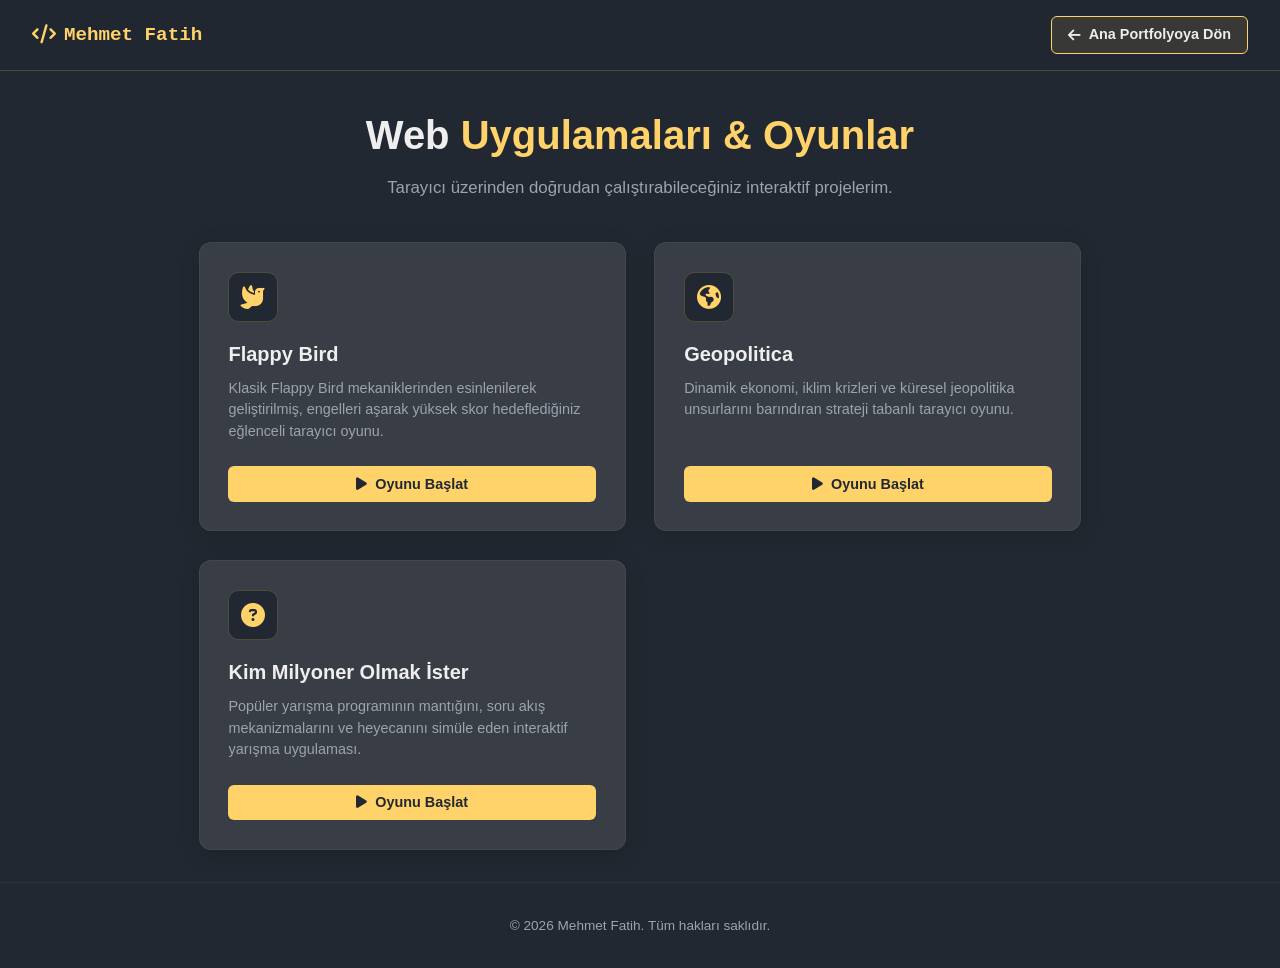
<file: apps/index.html>
<!DOCTYPE html>
<html lang="tr">
<head>
    <meta charset="UTF-8">
    <meta name="viewport" content="width=device-width, initial-scale=1.0">
    <title>Uygulamalar & Oyunlar - Mehmet Fatih</title>
    <!-- Font Awesome İkonları -->
    <link rel="stylesheet" href="https://cdnjs.cloudflare.com/ajax/libs/font-awesome/6.4.0/css/all.min.css">
    <style>
        :root {
            --bg-main: #222831;
            --bg-card: #393E46;
            --accent: #FFD369;
            --text-light: #EEEEEE;
            --text-muted: #9CA3AF;
        }

        * {
            margin: 0;
            padding: 0;
            box-sizing: border-box;
            scroll-behavior: smooth;
        }

        body {
            background-color: var(--bg-main);
            color: var(--text-light);
            font-family: 'Segoe UI', Tahoma, Geneva, Verdana, sans-serif;
            line-height: 1.6;
            min-height: 100vh;
            display: flex;
            flex-direction: column;
        }

        /* Navigation Bar */
        header {
            position: sticky;
            top: 0;
            z-index: 1000;
            background-color: rgba(34, 40, 49, 0.95);
            backdrop-filter: blur(10px);
            border-bottom: 1px solid rgba(255, 211, 105, 0.2);
            padding: 1rem 2rem;
            display: flex;
            justify-content: space-between;
            align-items: center;
        }

        .logo {
            font-family: monospace;
            font-size: 1.2rem;
            font-weight: 700;
            color: var(--accent);
            text-decoration: none;
            display: flex;
            align-items: center;
            gap: 0.5rem;
        }

        .btn-back {
            color: var(--text-light);
            text-decoration: none;
            font-size: 0.9rem;
            font-weight: 600;
            background-color: rgba(255, 211, 105, 0.1);
            border: 1px solid var(--accent);
            padding: 0.4rem 1rem;
            border-radius: 6px;
            transition: all 0.3s ease;
            display: flex;
            align-items: center;
            gap: 0.5rem;
        }

        .btn-back:hover {
            background-color: var(--accent);
            color: var(--bg-main);
        }

        .container {
            max-width: 1000px;
            margin: 2rem auto;
            padding: 0 1.5rem;
            flex-grow: 1;
        }

        .page-title {
            text-align: center;
            margin-bottom: 2.5rem;
        }

        .page-title h1 {
            font-size: 2.5rem;
            color: var(--text-light);
            margin-bottom: 0.5rem;
        }

        .page-title h1 span {
            color: var(--accent);
        }

        .page-title p {
            color: var(--text-muted);
            font-size: 1.05rem;
        }

        /* Apps Grid */
        .apps-grid {
            display: grid;
            grid-template-columns: repeat(auto-fit, minmax(300px, 1fr));
            gap: 1.8rem;
        }

        .app-card {
            background-color: var(--bg-card);
            border-radius: 12px;
            padding: 1.8rem;
            border: 1px solid rgba(255, 255, 255, 0.05);
            box-shadow: 0 4px 20px rgba(0,0,0,0.15);
            display: flex;
            flex-direction: column;
            justify-content: space-between;
            transition: transform 0.3s ease, border-color 0.3s ease;
        }

        .app-card:hover {
            transform: translateY(-4px);
            border-color: rgba(255, 211, 105, 0.4);
        }

        .app-icon {
            width: 50px;
            height: 50px;
            background-color: var(--bg-main);
            color: var(--accent);
            border-radius: 10px;
            display: flex;
            align-items: center;
            justify-content: center;
            font-size: 1.5rem;
            margin-bottom: 1rem;
            border: 1px solid rgba(255, 211, 105, 0.2);
        }

        .app-title {
            font-size: 1.25rem;
            font-weight: 700;
            color: var(--text-light);
            margin-bottom: 0.5rem;
        }

        .app-desc {
            font-size: 0.9rem;
            color: var(--text-muted);
            margin-bottom: 1.5rem;
            line-height: 1.5;
        }

        .btn-launch {
            background-color: var(--accent);
            color: var(--bg-main);
            border: none;
            padding: 0.6rem 1.2rem;
            border-radius: 6px;
            font-weight: 700;
            font-size: 0.9rem;
            cursor: pointer;
            transition: all 0.3s ease;
            display: inline-flex;
            align-items: center;
            justify-content: center;
            gap: 0.5rem;
            text-decoration: none;
            width: 100%;
        }

        .btn-launch:hover {
            opacity: 0.9;
            transform: translateY(-1px);
        }

        /* Game Modal */
        .game-modal {
            display: none;
            position: fixed;
            z-index: 2000;
            top: 0;
            left: 0;
            width: 100%;
            height: 100%;
            background-color: rgba(0, 0, 0, 0.85);
            backdrop-filter: blur(8px);
            align-items: center;
            justify-content: center;
            padding: 1rem;
        }

        .game-container {
            background-color: var(--bg-card);
            border: 2px solid var(--accent);
            border-radius: 12px;
            width: 100%;
            max-width: 900px;
            height: 85vh;
            max-height: 750px;
            display: flex;
            flex-direction: column;
            overflow: hidden;
            box-shadow: 0 10px 40px rgba(0,0,0,0.5);
            transition: all 0.3s ease;
        }

        /* Tam Ekran Modu Sınıfı */
        .game-container.fullscreen {
            max-width: 100% !important;
            height: 100% !important;
            max-height: 100% !important;
            border-radius: 0;
            border: none;
        }

        .game-header {
            background-color: var(--bg-main);
            padding: 0.8rem 1.2rem;
            display: flex;
            justify-content: space-between;
            align-items: center;
            border-bottom: 1px solid rgba(255, 211, 105, 0.2);
        }

        .game-header h3 {
            color: var(--accent);
            font-size: 1rem;
            display: flex;
            align-items: center;
            gap: 0.5rem;
        }

        .game-actions {
            display: flex;
            align-items: center;
            gap: 1rem;
        }

        .modal-btn {
            background: none;
            border: none;
            color: var(--text-light);
            font-size: 1.2rem;
            cursor: pointer;
            transition: color 0.3s ease;
        }

        .modal-btn:hover {
            color: var(--accent);
        }

        .close-btn {
            font-size: 1.5rem;
            line-height: 1;
        }

        iframe {
            width: 100%;
            height: 100%;
            border: none;
            background-color: #000;
        }

        footer {
            text-align: center;
            padding: 2rem;
            color: var(--text-muted);
            font-size: 0.85rem;
            border-top: 1px solid rgba(255, 255, 255, 0.05);
            margin-top: auto;
        }
    </style>
</head>
<body>

    <!-- Navigation Header -->
    <header>
        <a href="../index.html" class="logo">
            <i class="fa-solid fa-code"></i> Mehmet Fatih
        </a>
        <a href="../index.html" class="btn-back">
            <i class="fa-solid fa-arrow-left"></i> Ana Portfolyoya Dön
        </a>
    </header>

    <div class="container">
        <div class="page-title">
            <h1>Web <span>Uygulamaları & Oyunlar</span></h1>
            <p>Tarayıcı üzerinden doğrudan çalıştırabileceğiniz interaktif projelerim.</p>
        </div>

        <div class="apps-grid">
            <!-- Flappy Bird Kartı -->
            <div class="app-card">
                <div>
                    <div class="app-icon">
                        <i class="fa-solid fa-dove"></i>
                    </div>
                    <div class="app-title">Flappy Bird</div>
                    <div class="app-desc">
                        Klasik Flappy Bird mekaniklerinden esinlenilerek geliştirilmiş, engelleri aşarak yüksek skor hedeflediğiniz eğlenceli tarayıcı oyunu.
                    </div>
                </div>
                <button class="btn-launch" onclick="openGame('flappy/index.html', 'Flappy Bird')">
                    <i class="fa-solid fa-play"></i> Oyunu Başlat
                </button>
            </div>

            <!-- Geopolitica Kartı -->
            <div class="app-card">
                <div>
                    <div class="app-icon">
                        <i class="fa-solid fa-earth-americas"></i>
                    </div>
                    <div class="app-title">Geopolitica</div>
                    <div class="app-desc">
                        Dinamik ekonomi, iklim krizleri ve küresel jeopolitika unsurlarını barındıran strateji tabanlı tarayıcı oyunu.
                    </div>
                </div>
                <button class="btn-launch" onclick="openGame('geopolitica/index.html', 'Geopolitica')">
                    <i class="fa-solid fa-play"></i> Oyunu Başlat
                </button>
            </div>

            <!-- Kim Milyoner Olmak İster Kartı -->
            <div class="app-card">
                <div>
                    <div class="app-icon">
                        <i class="fa-solid fa-circle-question"></i>
                    </div>
                    <div class="app-title">Kim Milyoner Olmak İster</div>
                    <div class="app-desc">
                        Popüler yarışma programının mantığını, soru akış mekanizmalarını ve heyecanını simüle eden interaktif yarışma uygulaması.
                    </div>
                </div>
                <button class="btn-launch" onclick="openGame('milyoner/index.html', 'Kim Milyoner Olmak İster')">
                    <i class="fa-solid fa-play"></i> Oyunu Başlat
                </button>
            </div>
        </div>
    </div>

    <!-- Oyun Ekranı Modal -->
    <div id="gameModal" class="game-modal">
        <div class="game-container" id="gameContainerBox">
            <div class="game-header">
                <h3 id="gameModalTitle"><i class="fa-solid fa-gamepad"></i> Oyun</h3>
                <div class="game-actions">
                    <button class="modal-btn" onclick="toggleFullscreen()" title="Tam Ekran"><i class="fa-solid fa-expand" id="fullscreenIcon"></i></button>
                    <span class="modal-btn close-btn" onclick="closeGame()">&times;</span>
                </div>
            </div>
            <iframe id="gameFrame" src="" title="Oyun Ekranı"></iframe>
        </div>
    </div>

    <footer>
        <p>© 2026 Mehmet Fatih. Tüm hakları saklıdır.</p>
    </footer>

    <script>
        function openGame(url, title) {
            const frame = document.getElementById('gameFrame');
            frame.src = url;
            document.getElementById('gameModalTitle').innerHTML = `<i class="fa-solid fa-gamepad"></i> ${title}`;
            document.getElementById('gameModal').style.display = 'flex';
            
            // Iframe yüklendiğinde odaklanma (klavye kontrolleri için)
            setTimeout(() => {
                try { frame.contentWindow.focus(); } catch(e) {}
            }, 300);
        }

        function closeGame() {
            document.getElementById('gameModal').style.display = 'none';
            document.getElementById('gameFrame').src = '';
            // Tam ekrandan çıkış
            const container = document.getElementById('gameContainerBox');
            container.classList.remove('fullscreen');
            document.getElementById('fullscreenIcon').className = "fa-solid fa-expand";
        }

        function toggleFullscreen() {
            const container = document.getElementById('gameContainerBox');
            const icon = document.getElementById('fullscreenIcon');
            container.classList.toggle('fullscreen');
            
            if (container.classList.contains('fullscreen')) {
                icon.className = "fa-solid fa-compress";
            } else {
                icon.className = "fa-solid fa-expand";
            }
        }
    </script>
</body>
</html>
</file>
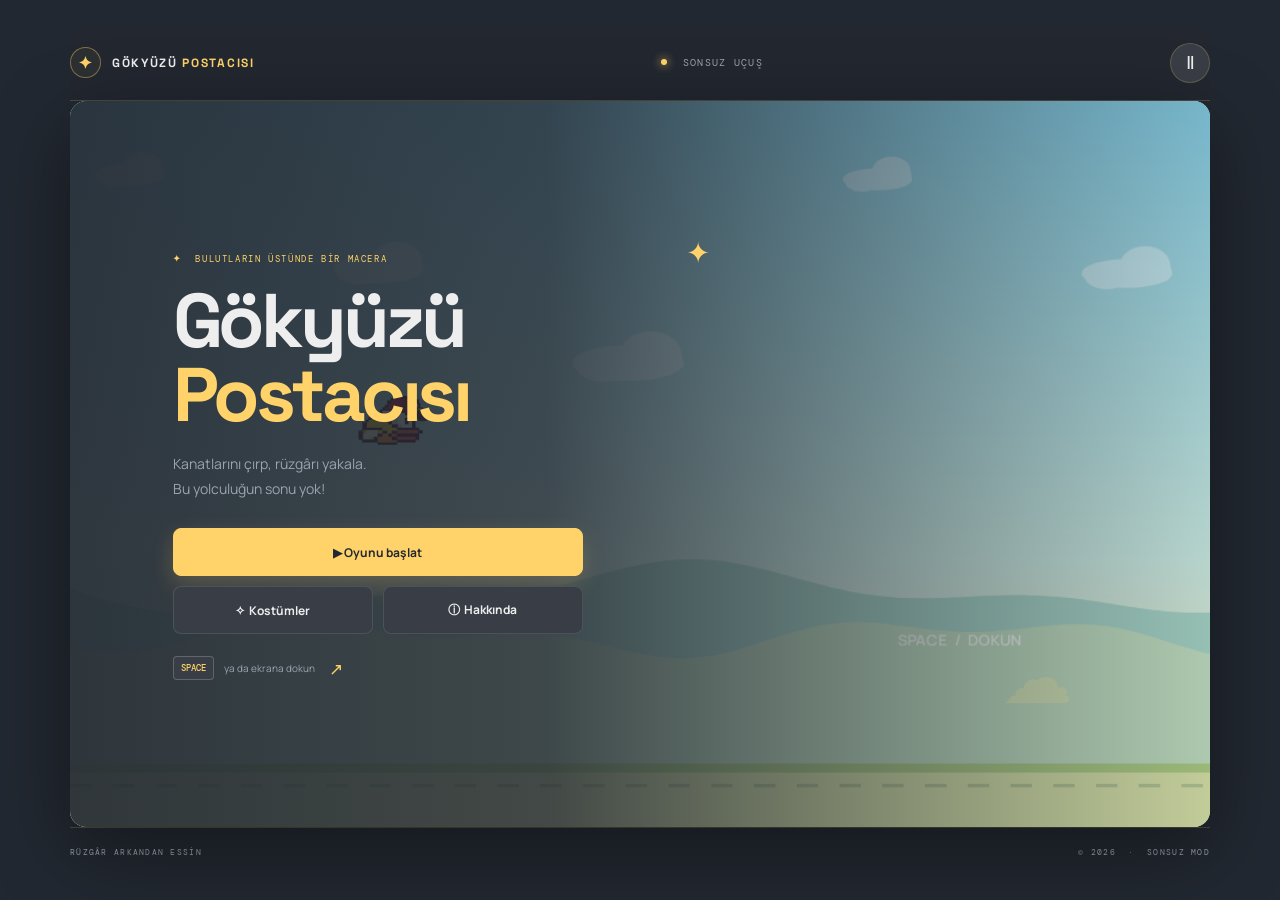
<file: apps/flappy/index.html>
<!doctype html>
<html lang="tr">
<head>
  <meta charset="UTF-8">
  <meta name="viewport" content="width=device-width, initial-scale=1, viewport-fit=cover">
  <meta name="theme-color" content="#101a36">
  <title>Gökyüzü Postacısı — Flappy Bird</title>
  <link rel="stylesheet" href="style.css">
</head>
<body>
  <main class="app-shell">
    <header class="topbar">
      <a class="brand" href="#" aria-label="Gökyüzü Postacısı ana menü"><span class="brand-mark">✦</span><span>GÖKYÜZÜ <b>POSTACISI</b></span></a>
      <div class="top-note"><span class="live-dot"></span> SONSUZ UÇUŞ</div>
      <button class="icon-button pause-button" id="pauseButton" aria-label="Menüye dön" title="Menüye dön (Esc)"><span>Ⅱ</span></button>
    </header>

    <section class="game-wrap" aria-label="Flappy Bird oyunu">
      <canvas id="game" width="960" height="640" aria-label="Oyun alanı"></canvas>
      <div class="hud" id="hud" hidden>
        <div class="score-chip"><span>SKOR</span><strong id="score">0</strong></div>
        <div class="best-chip">EN İYİ <b id="best">0</b></div>
      </div>
      <div class="screen menu-screen" id="menuScreen">
        <div class="menu-card">
          <div class="eyebrow"><span>✦</span> BULUTLARIN ÜSTÜNDE BİR MACERA</div>
          <h1>Gökyüzü<br><em>Postacısı</em></h1>
          <p class="lead">Kanatlarını çırp, rüzgârı yakala.<br>Bu yolculuğun sonu yok!</p>
          <div class="menu-actions">
            <button class="primary-button" id="startButton"><span>▶</span> Oyunu başlat</button>
            <button class="secondary-button" id="resumeButton" hidden>Ⅱ &nbsp;Devam et</button>
            <div class="menu-row">
              <button class="secondary-button" id="costumeButton">✧ &nbsp;Kostümler</button>
              <button class="secondary-button" id="aboutButton">ⓘ &nbsp;Hakkında</button>
            </div>
          </div>
          <div class="controls-hint"><kbd>SPACE</kbd><span>ya da ekrana dokun</span><span class="hint-arrow">↗</span></div>
        </div>
        <div class="menu-decoration deco-star">✦</div><div class="menu-decoration deco-cloud">☁</div>
      </div>
      <div class="screen sub-screen" id="costumeScreen" hidden>
        <div class="sub-card">
          <button class="back-button" data-back>← Menü</button>
          <div class="eyebrow">UÇUŞ TARZINI SEÇ</div><h2>Kostümler</h2>
          <p class="sub-lead">Her uçuşa yeni bir görünüm.</p>
          <div class="costume-grid" id="costumeGrid"></div>
          <button class="primary-button wide" id="costumeDone">Uçmaya hazırım <span>→</span></button>
        </div>
      </div>
      <div class="screen sub-screen" id="aboutScreen" hidden>
        <div class="sub-card about-card">
          <button class="back-button" data-back>← Menü</button>
          <div class="eyebrow">BİR DOKUNUŞLA HAVALAN</div><h2>Nasıl oynanır?</h2>
          <p class="about-copy">Kuşunu havada tutmak için <b>Space</b> tuşuna bas veya telefonda ekrana dokun. Boruların arasından geç, yıldızlarını topla ve kendi rekorunu kır. Bir engele çarptığında uçuş sona erer; yeni bir uçuşla tekrar deneyebilirsin.</p>
          <div class="credit-box"><span class="credit-icon">✦</span><div><small>GELİŞTİREN</small><b>Mehmet Fatih Yıldırım</b><a href="https://github.com/KOSMO471" target="_blank" rel="noopener noreferrer">github.com/KOSMO471 ↗</a></div></div>
          <button class="primary-button wide" data-back>Menüye dön <span>→</span></button>
        </div>
      </div>
      <div class="screen gameover-screen" id="gameOverScreen" hidden>
        <div class="result-card"><div class="result-medal">✦</div><div class="eyebrow">UÇUŞ TAMAMLANDI</div><h2>Güzel uçuş!</h2><div class="result-score"><small>SKORUN</small><strong id="finalScore">0</strong></div><p id="recordMessage">Bir tur daha uçmaya ne dersin?</p><button class="primary-button wide" id="retryButton">↻ &nbsp;Yeniden dene</button><button class="text-button" id="resultMenuButton">Ana menüye dön</button></div>
      </div>
    </section>
    <footer class="footer"><span>RÜZGÂR ARKANDAN ESSİN</span><span>© 2026 &nbsp;·&nbsp; SONSUZ MOD</span></footer>
  </main>
  <script src="game.js"></script>
</body>
</html>
</file>
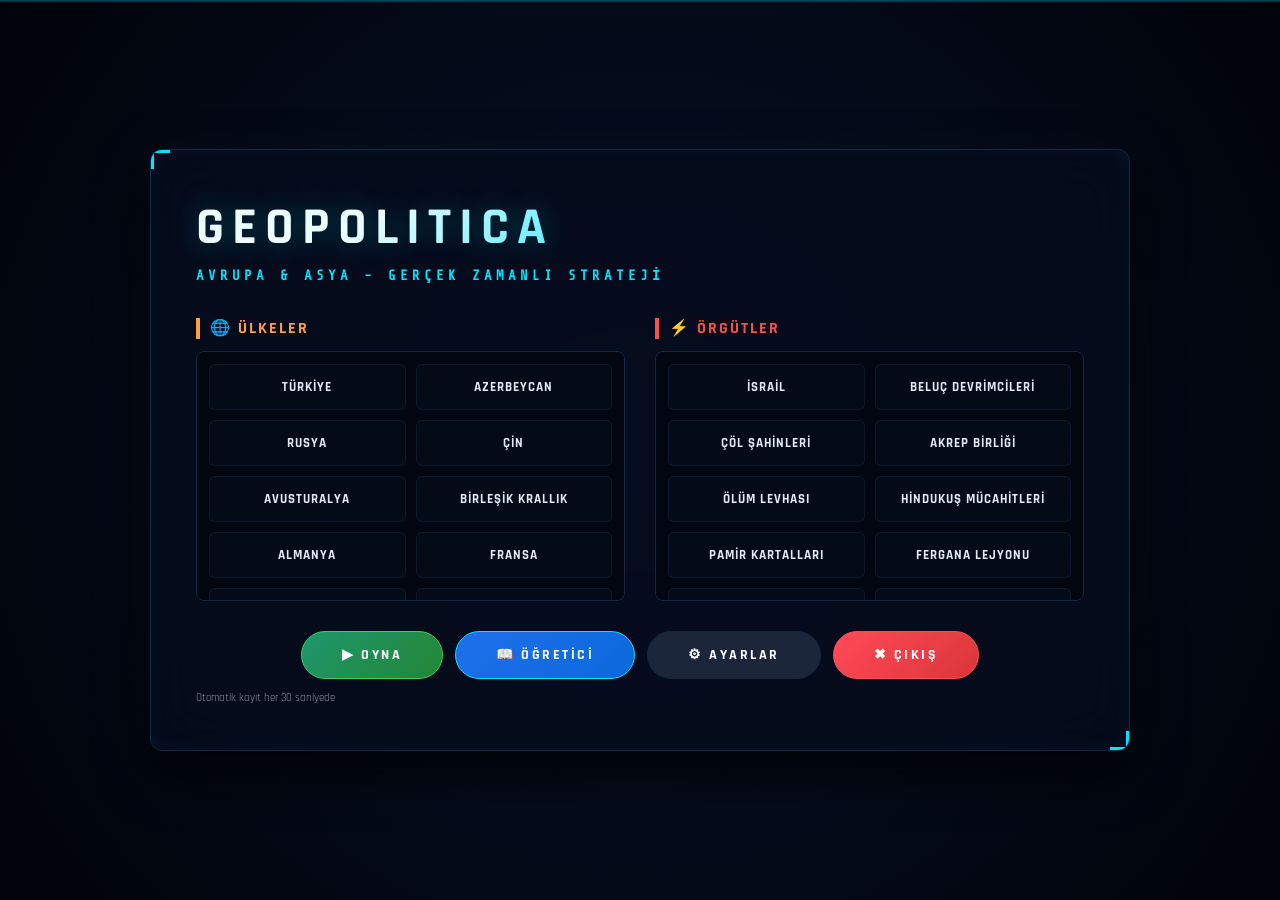
<file: apps/geopolitica/index.html>
<!DOCTYPE html>
<html lang="tr">
<head>
    <meta charset="UTF-8">
    <meta name="viewport" content="width=device-width, initial-scale=1.0">
    <title>GEOPOLITICA - Avrupa & Asya</title>
    <link rel="stylesheet" href="style.css">
</head>
<body>
    <div id="start-screen">
        <div class="setup-container">
            <h1>GEOPOLITICA</h1>
            <p class="subtitle">Avrupa &amp; Asya - Gerçek Zamanlı Strateji</p>
            <div class="faction-selector">
                <div>
                    <h3 style="color:#ff9f43;">🌐 Ülkeler</h3>
                    <div id="country-select-list" class="faction-grid"></div>
                </div>
                <div>
                    <h3 style="color:#f85149;">⚡ Örgütler</h3>
                    <div id="org-select-list" class="faction-grid"></div>
                </div>
            </div>
            <div class="main-menu-buttons" style="display:flex; gap:12px; justify-content:center; margin-top:20px; flex-wrap:wrap;">
                <button id="btn-play" class="start-btn" style="background:#238636;">▶ Oyna</button>
                <button id="btn-tutorial" class="start-btn" style="background:#1f6feb;">📖 Öğretici</button>
                <button id="btn-settings" class="start-btn" style="background:#2d3748;">⚙ Ayarlar</button>
                <button id="btn-quit" class="start-btn" style="background:#da3637;">✖ Çıkış</button>
            </div>
            <p style="font-size:11px; color:#8b949e; margin-top:12px;">Otomatik kayıt her 30 saniyede</p>
        </div>
    </div>

<div id="settings-modal" style="display:none; position:fixed; top:0; left:0; width:100%; height:100%; background:rgba(0,0,0,0.8); z-index:9999; justify-content:center; align-items:center;">
    <div style="background:#0d1117; border:1px solid #30363d; border-radius:12px; padding:30px; max-width:600px; width:90%; max-height:80vh; overflow-y:auto;">
        <h2 style="color:#58a6ff;">⚙ Ayarlar</h2>
        <div style="margin:20px 0;">
            <label style="display:block; margin:10px 0 4px;">🔊 Ses Seviyesi</label>
            <input type="range" id="settings-volume" min="0" max="100" value="80" style="width:100%;">
            
            <label style="display:block; margin:10px 0 4px;">🎨 Tema</label>
            <select id="settings-theme" style="width:100%; padding:8px;">
                <option value="dark">Karanlık</option>
                <option value="light">Aydınlık</option>
            </select>

            <label style="display:block; margin:10px 0 4px;">📨 Mesaj Filtresi</label>
            <select id="settings-msgfilter" style="width:100%; padding:8px;">
                <option value="all">Tüm ülkeler</option>
                <option value="allies">Müttefikler ve ben</option>
                <option value="self">Yalnızca ben</option>
            </select>

            <div style="display:flex; gap:12px; margin-top:20px; justify-content:flex-end;">
                <button id="settings-reset" style="background:#da3637; padding:8px 20px; border:none; border-radius:6px; color:#fff;">Sıfırla</button>
                <button id="settings-cancel" style="background:#30363d; padding:8px 20px; border:none; border-radius:6px; color:#fff;">İptal</button>
                <button id="settings-save" style="background:#238636; padding:8px 20px; border:none; border-radius:6px; color:#fff;">Kaydet</button>
            </div>
        </div>
    </div>
</div>

    <div id="game-container">
        <div id="notification-ticker">
            <div class="ticker-log" style="color:#58a6ff;">🛰️ Komuta merkezi aktif.</div>
        </div>

        <div class="ui-panel ui-panel-left" id="left-ui-panel">
            <div class="panel-header"><span id="current-faction">Devlet</span><span>YÖNETİM</span></div>
            <div class="panel-body">
                <div class="resource-bar">
                    <div class="res-box">Para<span id="res-money" class="res-val">0</span></div>
                    <div class="res-box">petrol<span id="res-oil" class="res-val">0</span></div>
                    <div class="res-box">çelik<span id="res-steel" class="res-val">0</span></div>
                    <div class="res-box">Hav.Aracı<span id="res-fighters" class="res-val">0</span></div>
                    <div class="res-box">yemek<span id="res-food" class="res-val">0</span></div>
                    <div class="res-box">elektrik<span id="res-charge" class="res-val">0</span></div>

                </div>

                <div class="btn-group">
                    <button class="start-btn" onclick="exportSave()">📤 JSON Dışa Aktar</button>
                    <button class="start-btn" onclick="importSave()">📥 JSON İçe Aktar</button>
                    <button class="start-btn" onclick="focusCapital()" style="background:#1f6feb;">📍 Başkent</button>
                </div>

                <div class="control-group">
                    <h4>Kaynak Toplama</h4>
                    <div class="btn-row">
                        <button onclick="buildFactory('steel')">Çelik</button>
                        <button onclick="buildRefinery()">Rafineri</button>
                        <button onclick="buildPort()">Liman</button>
                        <button onclick="buildRadar()">📡 Radar</button>
                    </div>
                </div>

                <div class="control-group">
                    <h4>🏴‍☠️ Korsan</h4>
                    <div class="btn-row">
                        <button onclick="pirateAttack()" class="btn-danger">🏴‍☠️ Korsan Saldırısı</button>
                        <button onclick="pirateRaidPort()" class="btn-danger">🏴‍☠️ Liman Baskını</button>
                        <button onclick="buildPirateShip()" style="background:#c0392b; border-color:#e74c3c;">⚓ Korsan Gemisi (100$ + 10 Çelik)</button>
                    </div>
                </div>

                <div class="control-group">
                    <h4>Askeri</h4>
                    <h5>Kara Birlikleri</h5>
                    <div class="btn-row">
                        <label>Asker sayısı</label>
                        <input type="number" id="recruit-amount" value="2000" min="500" step="500" style="width:80px; display:inline-block;">
                        <button onclick="recruitTroops()">Ordu Kur</button>
                        <button onclick="buildAsset('tank')">Tank</button>
                        <button onclick="buildAsset('artillery')">Topçu</button>
                        <button onclick="buildAsset('commando')">Komando</button>
                        <button onclick="orderMove('LAND')" class="btn-secondary">🚀 Kara</button>
                        <label>Gönderilecek Ordu:</label>
                        <select id="army-select"></select>
                    </div>
                    <h5>Deniz Birlikleri</h5>
                    <div class="btn-now">
                        <button onclick="buildNavalBase()">⚓ Deniz Üssü</button>
                        <button onclick="orderMove('FLEET')" class="btn-secondary">⚓ Donanma</button>
                        <button onclick="buildAsset('warship')">Fırkateyn</button>
                        <button onclick="buildAsset('sub')">Denizaltı</button>
                        <button onclick="buildAsset('marine')">Deniz Piyadesi</button>
                    </div>
                    <h5>Hava birlikleri</h5>
                    <div class="btn-row">
                        <button onclick="buildAsset('plane')">Uçak Üret</button>
                        <button onclick="buildAsset('drone')">İHA</button>
                        <button onclick="launchBomber()" class="btn-danger">Bombala</button>
                        <button onclick="launchScout()" class="btn-secondary">Keşif Uçuşu</button>
                        <button onclick="buildAirDefense()">Hava Sav.</button>
                    </div>
                </div>
                <h4>İstihbarat</h4>
                <div class="control-group">
                    <div class="btn-row">
                        <button onclick="sabotageNode()" class="btn-danger">💣 Sabotaj</button>
                        <button onclick="blockadePort()" class="btn-secondary">⛔ Abluka</button>
                        <button onclick="deploySpy()" class="btn-secondary">🕵️ Casus Gönder</button>
                        <button onclick="startGuerrilla()">🎯 Gerilla Savaşı</button>
                        <button onclick="fundPirates()">💰 Korsanları Fonla (500$)</button>
                    </div>
                </div>
                <h4>Uzay Teknolojileri</h4>
                <div class="control-group">
                    <div class="btn-row">
                        <button onclick="buildSpaceStation()">🚀 Uzay Üssü</button>
                        <button onclick="buildMissileDefense()">🛡️ Füze Savunma</button>
                        <button onclick="launchSatellite()" class="btn-secondary">🛰️ Uydu Fırlat</button>
                        <button onclick="buildAntiSatellite()">🛰️ Anti-Uydu Füzesi</button>
                        <button onclick="fireAntiSatellite()">🎯 Uydu Vur</button>
                        <button onclick="fireLightningStrike()">⚡ Yıldırım Füzesi</button>
                    </div>
                </div>

                <div class="control-group">
                    <h4>📦 Ticaret & Ambargo</h4>
                    <label>Hedef Liman</label>
                    <select id="trade-target-select"></select>
                    <button onclick="launchManualTradeShip()" style="background:#cca43b; color:#0d1117;">🚢 Kargo Gönder</button>
                    <label>Kargo Türü</label>
                    <select id="cargo-type" style="width:100%; padding:6px;">
                        <option value="oil">Petrol</option>
                        <option value="food">Gıda</option>
                        <option value="arms">Silah</option>
                        <option value="steel">Çelik</option>
                    </select>
                    <label>Miktar</label>
                    <input type="number" id="cargo-amount" value="10" min="1" style="width:80px; display:inline-block;">
                    <button onclick="toggleEmbargo()" class="btn-secondary" style="margin-top:4px;">⛔ Ambargo Değiştir</button>
                    <span id="embargo-status" style="font-size:9px; color:#8b949e;">Kapalı</span>
                    <button onclick="imposeEconomicSanctions()" class="btn-danger" style="margin-top:4px;">🚫 Yaptırım Uygula</button>
                    <span id="sanction-target" style="font-size:9px; color:#8b949e;">Hedef yok</span>
                </div>

                <div class="control-group">
                    <h4>🔬 Teknoloji Ağacı</h4>
                    <div class="tech-tree-grid" id="tech-tree-grid">
                        <div class="tech-item unlocked" data-tech="land_speed" onclick="researchTechTree('land_speed')">
                            <span class="tech-icon">🏃</span>
                            <span class="tech-name">Kara Hız</span>
                            <span class="tech-cost">400$</span>
                        </div>
                        <div class="tech-item" data-tech="naval_speed" onclick="researchTechTree('naval_speed')">
                            <span class="tech-icon">⛵</span>
                            <span class="tech-name">Deniz Hız</span>
                            <span class="tech-cost">500$</span>
                        </div>
                        <div class="tech-item" data-tech="air_power" onclick="researchTechTree('air_power')">
                            <span class="tech-icon">✈️</span>
                            <span class="tech-name">Hava Gücü</span>
                            <span class="tech-cost">600$</span>
                        </div>
                        <div class="tech-item" data-tech="refinery_eff" onclick="researchTechTree('refinery_eff')">
                            <span class="tech-icon">🛢️</span>
                            <span class="tech-name">Rafineri Verim</span>
                            <span class="tech-cost">700$</span>
                        </div>
                        <div class="tech-item" data-tech="tank_tech" onclick="researchTechTree('tank_tech')">
                            <span class="tech-icon">🎖️</span>
                            <span class="tech-name">Tank Tek.</span>
                            <span class="tech-cost">800$</span>
                        </div>
                        <div class="tech-item" data-tech="artillery_tech" onclick="researchTechTree('artillery_tech')">
                            <span class="tech-icon">💥</span>
                            <span class="tech-name">Topçu Tek.</span>
                            <span class="tech-cost">800$</span>
                        </div>
                        <div class="tech-item" data-tech="spy_tech" onclick="researchTechTree('spy_tech')">
                            <span class="tech-icon">🕵️</span>
                            <span class="tech-name">Casusluk</span>
                            <span class="tech-cost">500$</span>
                        </div>
                        <div class="tech-item" data-tech="space_tech" onclick="researchTechTree('space_tech')">
                            <span class="tech-icon">🚀</span>
                            <span class="tech-name">Uzay Tek.</span>
                            <span class="tech-cost">1000$</span>
                        </div>
                    </div>
                    <div id="techStatus" style="font-size:10px; color:#8b949e; margin-top:4px;">Araştırma: 0</div>
                </div>

                <div class="control-group">
                    <h4>🌐 Çok Oyunculu</h4>
                    <button onclick="onlineLobby()" style="background:#0969da;">🕹️ Lobi'ye Katıl</button>
                    <div id="online-status" style="font-size:9px; color:#8b949e;">Çevrimdışı</div>
                </div>

                <button onclick="saveGame()" style="background:#0969da; font-size:11px;">💾 Kaydet</button>
                <button onclick="toggleSound()" style="background:#30363d; font-size:11px;">🔊 Ses</button>
            </div>
        </div>

        <div id="canvas-wrapper">
            <canvas id="geoMap" width="2000" height="1200"></canvas>
        </div>

        <div class="ui-panel" id="right-ui-panel">
            <div class="panel-header"><span>📋 Bilgi</span><span>SEÇİM</span></div>
            <div class="panel-body">
                <div class="control-group" style="background:rgba(28,33,42,0.7);">
                    <h4 id="dst-name" style="color:#ff9f43;">Şehir seçilmedi</h4>
                    <div class="info-line"><span>Nüfus:</span><span id="dst-pop">-</span></div>
                    <div class="info-line"><span>Arazi:</span><span id="dst-terrain">-</span></div>
                    <div class="info-line"><span>Sanayi:</span><span id="dst-industry">-</span></div>
                    <div class="info-line"><span>Garnizon:</span><span id="dst-garrison">-</span></div>
                    <div class="info-line"><span>Liman:</span><span id="dst-harbor">❌</span></div>
                    <div class="info-line"><span>Rafineri:</span><span id="dst-refinery">❌</span></div>
                    <div class="info-line"><span>Hava Sav.:</span><span id="dst-airdef">❌</span></div>
                    <div class="info-line"><span>Radar:</span><span id="dst-radar">❌</span></div>
                    <div class="info-line"><span>Deniz Üssü:</span><span id="dst-navalbase">❌</span></div>
                    <div class="info-line"><span>Uzay Üssü:</span><span id="dst-spacebase">❌</span></div>
                    <div class="info-line"><span>Füze Sav.:</span><span id="dst-missiledef">❌</span></div>
                    <div class="info-line"><span>Petrol/tic:</span><span id="dst-oilprod">-</span></div>
                    <div class="info-line"><span>Abluka:</span><span id="dst-blockade">❌</span></div>
                    <div class="info-line"><span>Komşular:</span><span id="dst-neighbors">-</span></div>
                </div>

                <div id="diplomacy-panel" class="control-group" style="display:none;">
                    <h4 id="dip-title">Diplomasi</h4>
                    <div class="info-line"><span>İlişki:</span><span id="dip-relation">-</span></div>
                    <div class="info-line"><span>Puan:</span><span id="dip-score">0</span></div>
                    <div class="barometer"><div class="barometer-fill" id="dip-bar" style="width:50%;background:#58a6ff;"></div></div>
                    <div class="info-line"><span>İttifak:</span><span id="dip-access">-</span></div>
                    <div class="btn-row">
                        <button class="btn-danger" onclick="dipAction('war')">⚔️ Savaş</button>
                        <button style="background:#0969da;" onclick="dipAction('alliance')">🤝 İttifak</button>
                        <button style="background:#1a7f37;" onclick="dipAction('treaty')">📜 Ticaret</button>
                        <button class="btn-secondary" onclick="dipAction('access')">🚪 Geçiş</button>
                        <button class="btn-secondary" onclick="dipAction('peace')">🕊️ Barış</button>
                        <button style="background:#2d3748;" onclick="dipAction('nonaggression')">📜 Saldırmazlık</button>
                        <button style="background:#b83280;" onclick="dipAction('vassal')">👑 Haraca Bağla</button>
                    </div>
                </div>

                <div class="control-group">
                    <h4>📋 Ordularım</h4>
                    <div id="army-ledger-list"></div>
                </div>

                <div class="control-group">
                    <h4>✈️ Hava Filosu</h4>
                    <div id="air-unit-list" style="font-size:10px;color:#8b949e;">Uçak yok</div>
                </div>

                <div class="control-group">
                    <h4>🛰️ Uzay</h4>
                    <div id="space-info" style="font-size:10px;color:#8b949e;">Uydu yok</div>
                </div>

                <div class="control-group">
                    <h4>🎯 Gerilla</h4>
                    <div id="guerrilla-info" style="font-size:10px;color:#8b949e;">Aktif yok</div>
                </div>

                <div class="control-group">
                    <h4>📊 Savaş Raporu</h4>
                    <div id="war-report" style="font-size:10px;color:#8b949e;">Hiç savaş yok</div>
                </div>

                <div class="control-group">
                    <h4>🏆 Zafer</h4>
                    <p id="victory-status" style="color:#ffd700; font-size:12px;">Devam ediyor...</p>
                    <p id="victory-detail" style="font-size:9px;color:#8b949e;"></p>
                </div>

                <div class="control-group">
                    <h4>📊 Ekonomi & İklim</h4>
                    <div class="info-line"><span>Enflasyon:</span><span id="inflationDisplay">0%</span></div>
                    <div class="info-line"><span>BM Yaptırım:</span><span id="sanctionDisplay">Yok</span></div>
                    <div class="info-line"><span>Sis Savaşı:</span><span id="fogStatus">Aktif</span></div>
                    <div class="info-line"><span>Küresel Olay:</span><span id="globalEventDisplay">Yok</span></div>
                    <div class="info-line"><span>İklim Değişikliği:</span><span id="climateDisplay">Normal</span></div>
                </div>

                <div class="control-group">
                    <h4>🚢 Ticaret Rotaları</h4>
                    <div id="trade-route-list" style="font-size:10px;color:#8b949e;">Aktif rota yok</div>
                </div>

                <div class="control-group" id="online-lobby" style="display:none;">
                    <h4>🕹️ Lobi</h4>
                    <div id="lobby-players" style="font-size:10px;color:#8b949e;"></div>
                </div>
            </div>
        </div>
    </div>
    <div id="tutorial-modal" style="display:none; position:fixed; top:0; left:0; width:100%; height:100%; background:rgba(0,0,0,0.85); z-index:9998; justify-content:center; align-items:center;">
    <div style="background:#0d1117; border:1px solid #30363d; border-radius:12px; padding:30px; max-width:700px; width:90%; max-height:80vh; overflow-y:auto; color:#c9d1d9;">
        <h2 style="color:#58a6ff;">📖 GEOPOLITICA Öğretici</h2>
        <div id="tutorial-content" style="margin-top:15px; line-height:1.6; font-size:14px;"></div>
        <button id="tutorial-close" style="margin-top:20px; background:#1f6feb; padding:8px 30px; border:none; border-radius:6px; color:#fff;">Kapat</button>
    </div>
</div>

    <script src="script.js"></script>
</body>
</html>
</file>
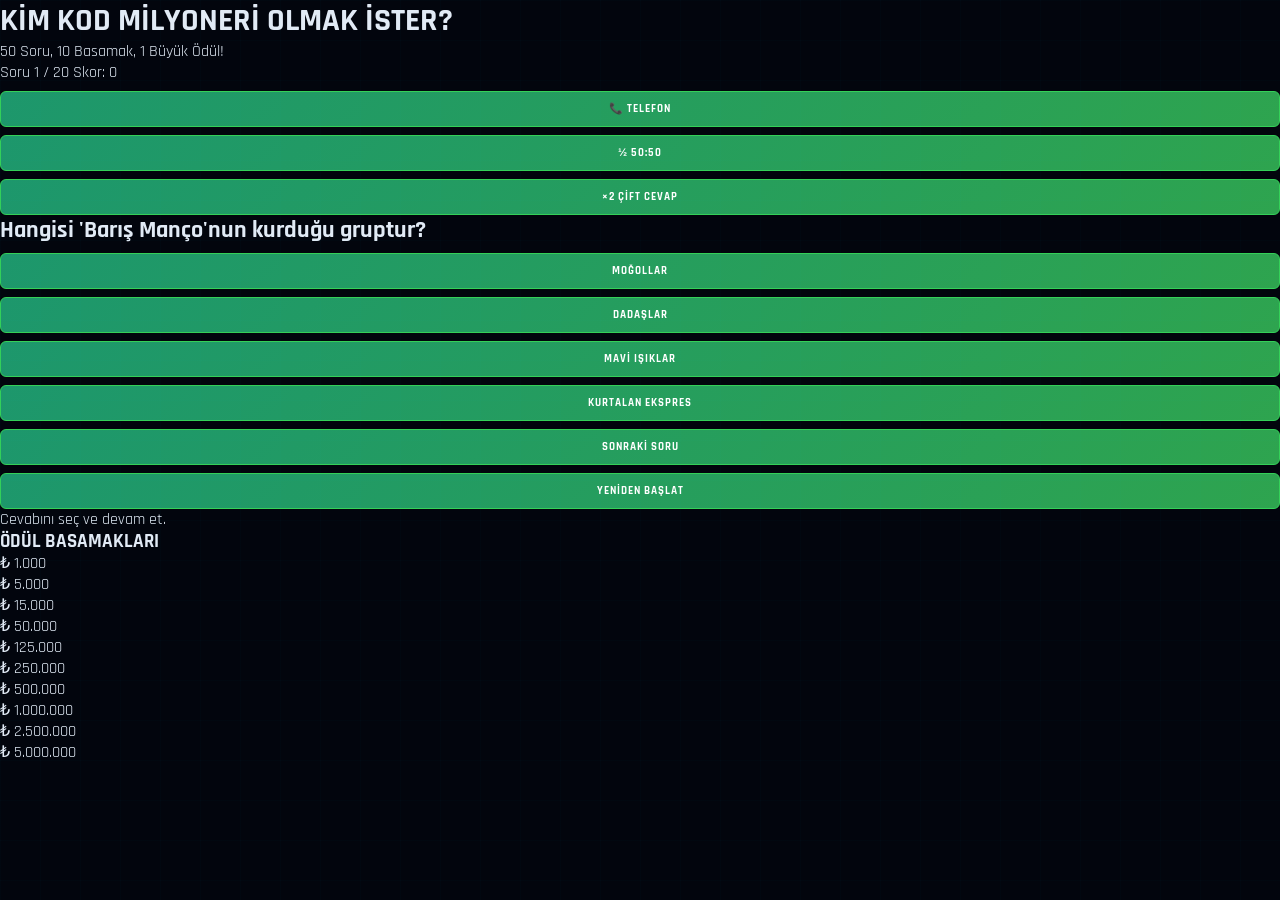
<file: apps/milyoner/index.html>
<!DOCTYPE html>
<html lang="tr">
<head>
  <meta charset="UTF-8">
  <meta name="viewport" content="width=device-width, initial-scale=1.0">
  <title>Kim Kod Milyoneri Olmak İster?</title>
  <link rel="stylesheet" href="style.css">
</head>
<body>

<div class="quiz-app">
  <header class="top-area">
    <h1>KİM KOD MİLYONERİ OLMAK İSTER?</h1>
    <p>50 Soru, 10 Basamak, 1 Büyük Ödül!</p>
  </header>

  <section class="game-panel">
    <div class="left-panel">
      <div class="question-box">
        <div class="question-top">
          <span id="questionNumber">Soru 1 / 50</span>
          <span id="scoreText">Skor: 0</span>
        </div>

        <div class="jokers-container">
          <button class="joker-btn" id="phoneJoker">📞 Telefon</button>
          <button class="joker-btn" id="halfJoker">½ 50:50</button>
          <button class="joker-btn" id="doubleJoker">×2 Çift Cevap</button>
        </div>

        <h2 id="questionText">Soru yükleniyor...</h2>

        <div class="answers" id="answersContainer"></div>

        <div class="bottom-buttons">
          <button id="nextBtn" disabled>Sonraki Soru</button>
          <button id="restartBtn">Yeniden Başlat</button>
        </div>

        <div id="messageBox" class="message-box">Cevabını seç ve devam et.</div>
      </div>
    </div>

    <aside class="right-panel">
      <h3>ÖDÜL BASAMAKLARI</h3>
      <ul class="money-list" id="moneyList">
        <li>₺ 1.000</li>
        <li>₺ 5.000</li>
        <li>₺ 15.000</li>
        <li>₺ 50.000</li>
        <li>₺ 125.000</li>
        <li>₺ 250.000</li>
        <li>₺ 500.000</li>
        <li>₺ 1.000.000</li>
        <li>₺ 2.500.000</li>
        <li>₺ 5.000.000</li>
      </ul>
    </aside>
  </section>
</div>

<script src="script.js"></script>
</body>
</html>
</file>
<file: apps/flappy/style.css>
@import url('https://fonts.googleapis.com/css2?family=DM+Mono:wght@400;500&family=Manrope:wght@400;500;600;700;800&family=Space+Grotesk:wght@400;500;600;700&display=swap');

@media(max-width:700px){
    .topbar{position:relative;justify-content:center}
    .brand{margin-left:35px}
    .pause-button{position:absolute;left:0;top:11px}
}

:root {
    color-scheme: dark;
    --bg-main: #222831;
    --bg-card: #393E46;
    --accent: #FFD369;
    --text-light: #EEEEEE;
    --text-muted: #9CA3AF;
    --line: rgba(255, 211, 105, 0.2);
}

* {
    box-sizing: border-box;
}

body {
    margin: 0;
    min-height: 100vh;
    background-color: var(--bg-main);
    color: var(--text-light);
    font-family: Manrope, Arial, sans-serif;
    display: grid;
    place-items: center;
    overflow: hidden;
}

.app-shell {
    width: min(1220px, 100vw);
    height: min(850px, 100dvh);
    min-height: 570px;
    padding: 0 40px;
    display: flex;
    flex-direction: column;
}

.topbar {
    height: 76px;
    display: flex;
    align-items: center;
    justify-content: space-between;
    flex: none;
    border-bottom: 1px solid var(--line);
    background-color: rgba(34, 40, 49, 0.95);
}

.brand {
    display: flex;
    gap: 11px;
    align-items: center;
    text-decoration: none;
    color: var(--text-light);
    font: 700 12px 'Space Grotesk', sans-serif;
    letter-spacing: .14em;
}

.brand b {
    color: var(--accent);
    font-weight: 700;
}

.brand-mark {
    display: grid;
    place-items: center;
    width: 31px;
    height: 31px;
    border: 1px solid rgba(255, 211, 105, 0.4);
    border-radius: 50%;
    color: var(--accent);
    font-size: 17px;
    background-color: rgba(255, 211, 105, 0.05);
}

.top-note, .footer, .best-chip, .eyebrow, .score-chip span, .credit-box small, .result-score small {
    font-family: 'DM Mono', monospace;
    letter-spacing: .13em;
}

.top-note {
    font-size: 10px;
    color: var(--text-muted);
}

.live-dot {
    display: inline-block;
    width: 6px;
    height: 6px;
    border-radius: 50%;
    background: var(--accent);
    margin: 0 8px 1px 0;
    box-shadow: 0 0 10px var(--accent);
}

.icon-button {
    width: 40px;
    height: 40px;
    border-radius: 50%;
    border: 1px solid var(--line);
    background: var(--bg-card);
    color: var(--text-light);
    cursor: pointer;
    font-size: 18px;
    transition: .2s;
}

.icon-button:hover {
    background: rgba(255, 211, 105, 0.15);
    border-color: var(--accent);
    color: var(--accent);
}

.game-wrap {
    position: relative;
    flex: 1;
    min-height: 0;
    border-radius: 16px;
    overflow: hidden;
    background: #a9d8e3;
    box-shadow: 0 24px 80px rgba(0,0,0,.4);
    isolation: isolate;
}

canvas {
    display: block;
    width: 100%;
    height: 100%;
    object-fit: fill;
    touch-action: manipulation;
}

.hud {
    position: absolute;
    z-index: 2;
    inset: 22px 24px auto;
    display: flex;
    align-items: flex-start;
    justify-content: center;
    pointer-events: none;
}

.hud[hidden] {
    display: none;
}

.score-chip {
    text-align: center;
    color: #fff;
    text-shadow: 0 2px 12px #283a58;
}

.score-chip span {
    font-size: 9px;
    display: block;
}

.score-chip strong {
    font: 700 42px 'Space Grotesk', sans-serif;
}

.best-chip {
    position: absolute;
    right: 0;
    top: 1px;
    border-radius: 30px;
    background: rgba(34, 40, 49, 0.85);
    border: 1px solid var(--line);
    padding: 9px 12px;
    font-size: 9px;
    color: var(--text-light);
}

.best-chip b {
    color: var(--accent);
    margin-left: 7px;
}

.screen {
    position: absolute;
    inset: 0;
    z-index: 3;
    display: flex;
    align-items: center;
    justify-content: flex-start;
    padding-left: 9%;
    background: linear-gradient(90deg, rgba(34, 40, 49, 0.92) 0%, rgba(34, 40, 49, 0.82) 42%, rgba(34, 40, 49, 0.1) 100%);
}

.screen[hidden] {
    display: none;
}

.menu-card {
    width: min(410px, 55%);
    position: relative;
    z-index: 1;
}

.eyebrow {
    font-size: 9px;
    color: var(--accent);
    letter-spacing: .18em;
}

.eyebrow span {
    font-size: 14px;
    margin-right: 6px;
}

h1, h2 {
    font-family: 'Space Grotesk', sans-serif;
    letter-spacing: -.055em;
    margin: 18px 0 12px;
}

h1 {
    font-size: clamp(46px, 6vw, 76px);
    line-height: .98;
    color: var(--text-light);
}

h1 em {
    font-style: normal;
    color: var(--accent);
}

.lead {
    font-size: 14px;
    line-height: 1.8;
    color: var(--text-muted);
    margin: 18px 0 27px;
}

.menu-actions {
    display: grid;
    gap: 10px;
}

.primary-button, .secondary-button {
    font: 700 12px Manrope, sans-serif;
    border-radius: 8px;
    height: 48px;
    padding: 0 18px;
    cursor: pointer;
    transition: transform .18s, background .18s, border .18s;
}

.primary-button {
    color: var(--bg-main);
    background: var(--accent);
    border: 1px solid var(--accent);
    box-shadow: 0 8px 22px rgba(255, 211, 105, 0.2);
}

.primary-button:hover {
    transform: translateY(-2px);
    opacity: 0.9;
}

.primary-button > span {
    float: right;
    font-size: 16px;
}

.menu-actions > .primary-button > span {
    float: none;
    margin-right: 10px;
}

.secondary-button {
    background: var(--bg-card);
    color: var(--text-light);
    border: 1px solid rgba(255, 255, 255, 0.1);
}

.secondary-button:hover {
    background: rgba(255, 211, 105, 0.15);
    border-color: var(--accent);
    color: var(--accent);
}

.menu-row {
    display: grid;
    grid-template-columns: 1fr 1fr;
    gap: 10px;
}

.controls-hint {
    display: flex;
    align-items: center;
    gap: 10px;
    margin-top: 22px;
    color: var(--text-muted);
    font-size: 10px;
}

.controls-hint kbd {
    font: 500 9px 'DM Mono', monospace;
    border: 1px solid rgba(255, 255, 255, 0.2);
    background-color: var(--bg-card);
    border-radius: 4px;
    padding: 5px 7px;
    color: var(--accent);
}

.hint-arrow {
    color: var(--accent);
    font-size: 17px;
    margin-left: 4px;
}

.menu-decoration {
    position: absolute;
    color: rgba(255, 211, 105, 0.4);
    pointer-events: none;
}

.deco-star {
    top: 18%;
    left: 54%;
    font-size: 29px;
    color: var(--accent);
}

.deco-cloud {
    bottom: 14%;
    right: 12%;
    font-size: 72px;
    opacity: 0.35;
}

.footer {
    height: 48px;
    flex: none;
    display: flex;
    align-items: center;
    justify-content: space-between;
    font-size: 8px;
    color: var(--text-muted);
    letter-spacing: .16em;
    border-top: 1px solid var(--line);
}

.sub-screen, .gameover-screen {
    justify-content: center;
    padding: 20px;
    background: rgba(34, 40, 49, 0.85);
    backdrop-filter: blur(7px);
}

.sub-card, .result-card {
    position: relative;
    width: min(460px, 100%);
    border: 1px solid var(--line);
    background: var(--bg-card);
    border-radius: 16px;
    padding: 30px 34px;
    box-shadow: 0 22px 70px rgba(0,0,0,.4);
}

.back-button {
    border: 0;
    background: transparent;
    padding: 0;
    color: var(--text-muted);
    font: 600 11px Manrope, sans-serif;
    cursor: pointer;
    margin-bottom: 27px;
}

.back-button:hover {
    color: var(--accent);
}

h2 {
    font-size: 34px;
    margin: 8px 0;
    color: var(--text-light);
}

.sub-lead {
    color: var(--text-muted);
    font-size: 12px;
    margin: 0 0 20px;
}

.costume-grid {
    display: grid;
    grid-template-columns: repeat(4, 1fr);
    gap: 9px;
    margin: 20px 0 22px;
}

.costume-option {
    position: relative;
    min-width: 0;
    padding: 8px 5px 9px;
    border: 1px solid rgba(255, 255, 255, 0.1);
    background: var(--bg-main);
    border-radius: 9px;
    color: var(--text-muted);
    cursor: pointer;
    font: 600 9px Manrope, sans-serif;
}

.costume-option.selected {
    border-color: var(--accent);
    background: rgba(255, 211, 105, 0.12);
    color: var(--text-light);
}

.costume-option img {
    display: block;
    width: 100%;
    height: 61px;
    object-fit: contain;
    image-rendering: pixelated;
    margin-bottom: 7px;
}

.costume-option .check {
    display: none;
    position: absolute;
    right: 5px;
    top: 4px;
    color: var(--accent);
    font-size: 12px;
}

.costume-option.selected .check {
    display: block;
}

.wide {
    width: 100%;
}

.about-card {
    max-width: 490px;
}

.about-copy {
    color: var(--text-muted);
    font-size: 12px;
    line-height: 1.9;
    margin: 15px 0 20px;
}

.about-copy b {
    color: var(--text-light);
}

.credit-box {
    display: flex;
    gap: 15px;
    align-items: center;
    border: 1px solid rgba(255, 255, 255, 0.08);
    background: var(--bg-main);
    padding: 14px;
    border-radius: 9px;
    margin-bottom: 20px;
}

.credit-icon {
    width: 34px;
    height: 34px;
    border-radius: 50%;
    display: grid;
    place-items: center;
    color: var(--accent);
    background: rgba(255, 211, 105, 0.1);
}

.credit-box small {
    display: block;
    font-size: 8px;
    color: var(--text-muted);
    margin-bottom: 4px;
}

.credit-box b {
    display: block;
    font-size: 12px;
    color: var(--text-light);
}

.credit-box a {
    display: inline-block;
    color: var(--accent);
    font-size: 10px;
    text-decoration: none;
    margin-top: 4px;
}

.credit-box a:hover {
    text-decoration: underline;
}

.result-card {
    text-align: center;
    width: min(360px, 100%);
    padding: 34px;
}

.result-medal {
    margin: 0 auto 14px;
    width: 43px;
    height: 43px;
    border: 1px solid rgba(255, 211, 105, 0.4);
    display: grid;
    place-items: center;
    border-radius: 50%;
    font-size: 21px;
    color: var(--accent);
    background: rgba(255, 211, 105, 0.05);
}

.result-card h2 {
    margin: 9px 0 19px;
}

.result-score {
    border-top: 1px solid var(--line);
    border-bottom: 1px solid var(--line);
    padding: 13px;
}

.result-score small {
    display: block;
    font-size: 9px;
    color: var(--text-muted);
}

.result-score strong {
    font: 700 41px 'Space Grotesk', sans-serif;
    color: var(--text-light);
}

.result-card p {
    font-size: 11px;
    color: var(--text-muted);
    margin: 16px 0 20px;
}

.text-button {
    margin-top: 14px;
    background: none;
    border: 0;
    color: var(--text-muted);
    font: 600 10px Manrope, sans-serif;
    cursor: pointer;
}

.text-button:hover {
    color: var(--accent);
}

@media(max-width: 700px) {
    body { display: block; }
    .app-shell { width: 100vw; height: 100dvh; min-height: 0; padding: 0 12px; }
    .topbar { height: 58px; }
    .brand { font-size: 10px; }
    .top-note { display: none; }
    .icon-button { width: 36px; height: 36px; }
    .game-wrap { border-radius: 12px; }
    .footer { height: 34px; font-size: 7px; }
    .screen { padding: 0 7%; background: linear-gradient(90deg, rgba(34, 40, 49, 0.95), rgba(34, 40, 49, 0.88) 57%, rgba(34, 40, 49, 0.2)); }
    .menu-card { width: min(350px, 86%); }
    h1 { font-size: clamp(43px, 12vw, 65px); }
    .lead { font-size: 12px; margin: 13px 0 20px; }
    .primary-button, .secondary-button { height: 44px; }
    .controls-hint { margin-top: 16px; }
    .deco-cloud { right: 1%; bottom: 9%; font-size: 52px; }
    .sub-card, .result-card { padding: 24px 22px; }
    .best-chip { top: 46px; }
    .score-chip strong { font-size: 34px; }
}

@media(max-height: 620px) and (min-width: 701px) {
    .topbar { height: 55px; }
    .footer { height: 34px; }
    .menu-card { transform: scale(.88); transform-origin: left center; }
    .sub-card, .result-card { transform: scale(.9); }
}
</file>
<file: apps/geopolitica/style.css>
/* ==========================================================================
   GEOPOLITICA - PREMIUM ULTIMATE TACTICAL COMMAND CYBER THEME (REWRITTEN)
   ========================================================================== */

@import url('https://fonts.googleapis.com/css2?family=Rajdhani:wght=500;600;700;800&family=Share+Tech+Mono&display=swap');

:root {
    /* Tasarım Sistemi Renk Değişkenleri */
    --bg-main: #02050d;
    --bg-terminal: #040814;
    --bg-panel: rgba(6, 12, 28, 0.88);
    --bg-panel-light: rgba(16, 32, 64, 0.45);
    
    /* Taktiksel Kenarlıklar ve Neon Gölgeler */
    --border-color: #122846;
    --border-glow: rgba(0, 229, 255, 0.25);
    --border-glow-active: rgba(0, 229, 255, 0.6);
    
    /* Siber Savaş Renk Paleti */
    --accent-blue: #00e5ff;
    --accent-blue-hover: #6afff3;
    --accent-blue-dim: rgba(0, 229, 255, 0.1);
    --accent-orange: #ff9f43;
    --accent-red: #ff4a5a;
    --accent-green: #05ffc4;
    --accent-purple: #c72cff;
    
    /* Yazı Tipi Renkleri */
    --text-primary: #e1eaf5;
    --text-muted: #627794;
    --text-dark: #030712;
    --text-bright: #ffffff;
    
    /* Font Seçimleri */
    --font-sans: 'Rajdhani', -apple-system, sans-serif;
    --font-mono: 'Share Tech Mono', monospace;
    
    /* Panel Genişlikleri */
    --panel-left-width: 250px;
    --panel-right-width: 285px;
}

/* ---- Global Sıfırlama ve Temel Kurallar ---- */
* {
    box-sizing: border-box;
    margin: 0;
    padding: 0;
    font-family: var(--font-sans);
    -webkit-font-smoothing: antialiased;
    -moz-osx-font-smoothing: grayscale;
}

body {
    background-color: var(--bg-main);
    color: var(--text-primary);
    overflow: hidden;
    height: 100vh;
    width: 100vw;
    display: flex;
    flex-direction: column;
    user-select: none;
    position: relative;
}

/* Global HUD Arka Plan Izgarası */
body::before {
    content: "";
    position: fixed;
    top: 0; left: 0; width: 100%; height: 100%;
    background-image: 
        linear-gradient(rgba(0, 229, 255, 0.015) 1px, transparent 1px),
        linear-gradient(90deg, rgba(0, 229, 255, 0.015) 1px, transparent 1px);
    background-size: 40px 40px;
    pointer-events: none;
    z-index: 0;
}

/* ---- Özelleştirilmiş Taktiksel Kaydırma Çubukları (Scrollbar) ---- */
::-webkit-scrollbar {
    width: 6px;
    height: 6px;
}

::-webkit-scrollbar-track {
    background: var(--bg-terminal);
    border-left: 1px solid var(--border-color);
}

::-webkit-scrollbar-thumb {
    background: var(--border-color);
    border-radius: 4px;
    transition: all 0.2s ease;
}

::-webkit-scrollbar-thumb:hover {
    background: var(--accent-blue);
    box-shadow: 0 0 10px var(--accent-blue);
}

/* ==========================================================================
   1. BAŞLANGIÇ EKRANI (MAIN MENU & SETUP)
   ========================================================================== */

#start-screen {
    position: fixed;
    top: 0;
    left: 0;
    width: 100%;
    height: 100%;
    background: radial-gradient(circle at center, #07122a 0%, #010309 100%);
    z-index: 999;
    display: flex;
    flex-direction: column;
    align-items: center;
    justify-content: center;
    padding: 24px;
    overflow: hidden;
}

/* Siber Tarayıcı Çizgisi Animasyonu */
#start-screen::after {
    content: "";
    position: absolute;
    top: 0; left: 0; width: 100%; height: 3px;
    background: linear-gradient(180deg, rgba(0, 229, 255, 0.35), transparent);
    animation: sweepLine 6s linear infinite;
    pointer-events: none;
    z-index: 1;
}

@keyframes sweepLine {
    0% { transform: translateY(-5vh); }
    100% { transform: translateY(105vh); }
}

.setup-container {
    background: var(--bg-panel);
    backdrop-filter: blur(25px);
    -webkit-backdrop-filter: blur(25px);
    border: 1px solid var(--border-color);
    border-radius: 12px;
    padding: 45px;
    max-width: 980px;
    width: 100%;
    max-height: 85vh;
    overflow-y: auto;
    box-shadow: 
        0 20px 50px rgba(0, 0, 0, 0.9),
        0 0 40px rgba(0, 229, 255, 0.05),
        inset 0 0 20px rgba(0, 229, 255, 0.05);
    position: relative;
    z-index: 2;
}

/* Taktiksel Köşe Parantezleri */
.setup-container::before {
    content: "";
    position: absolute;
    top: 0; left: 0; width: 16px; height: 16px;
    border-top: 3px solid var(--accent-blue);
    border-left: 3px solid var(--accent-blue);
}

.setup-container::after {
    content: "";
    position: absolute;
    bottom: 0; right: 0; width: 16px; height: 16px;
    border-bottom: 3px solid var(--accent-blue);
    border-right: 3px solid var(--accent-blue);
}

/* Başlık & Alt Başlık Tasarımı */
.setup-container h1 {
    font-size: 52px;
    font-weight: 800;
    letter-spacing: 8px;
    background: linear-gradient(135deg, #ffffff 20%, var(--accent-blue) 60%, var(--accent-orange) 100%);
    -webkit-background-clip: text;
    -webkit-text-fill-color: transparent;
    text-shadow: 0 0 30px rgba(0, 229, 255, 0.3);
    margin-bottom: 6px;
    text-transform: uppercase;
}

.setup-container .subtitle {
    color: var(--accent-blue);
    font-size: 14px;
    text-transform: uppercase;
    letter-spacing: 4px;
    margin-bottom: 35px;
    font-weight: 700;
    font-family: var(--font-mono);
}

/* Fraksiyon Seçim Düzeni */
.faction-selector {
    display: flex;
    gap: 30px;
    margin: 30px 0;
    flex-wrap: wrap;
}

.faction-selector > div {
    flex: 1 1 400px;
    display: flex;
    flex-direction: column;
}

.faction-selector h3 {
    font-size: 16px;
    font-weight: 700;
    text-transform: uppercase;
    letter-spacing: 2px;
    margin-bottom: 12px;
    border-left: 4px solid currentColor;
    padding-left: 10px;
}

.faction-grid {
    display: grid;
    grid-template-columns: repeat(2, 1fr);
    gap: 10px;
    max-height: 250px;
    overflow-y: auto;
    padding: 12px;
    background: rgba(2, 5, 13, 0.75);
    border-radius: 8px;
    border: 1px solid var(--border-color);
}

/* Fraksiyon Kartları (Dossier Tasarımı) */
.faction-option {
    padding: 14px;
    background: rgba(18, 40, 70, 0.15);
    border: 1px solid rgba(18, 40, 70, 0.5);
    border-radius: 6px;
    cursor: pointer;
    transition: all 0.25s cubic-bezier(0.25, 0.46, 0.45, 0.94);
    font-size: 13px;
    font-weight: 700;
    color: var(--text-primary);
    display: flex;
    align-items: center;
    justify-content: center;
    gap: 10px;
    text-transform: uppercase;
    letter-spacing: 1px;
    position: relative;
    overflow: hidden;
}

.faction-option:hover {
    background: var(--accent-blue-dim);
    border-color: var(--accent-blue);
    color: var(--text-bright);
    transform: translateY(-2px);
    box-shadow: 0 5px 15px rgba(0, 229, 255, 0.15);
}

/* Seçili Fraksiyon */
.faction-option.selected {
    background: linear-gradient(135deg, rgba(0, 229, 255, 0.2), rgba(199, 44, 255, 0.15));
    border-color: var(--accent-blue);
    color: var(--text-bright);
    box-shadow: 0 0 20px rgba(0, 229, 255, 0.3), inset 0 0 10px rgba(0, 229, 255, 0.1);
    animation: selectPulse 2s infinite alternate;
}

@keyframes selectPulse {
    0% { border-color: var(--accent-blue); box-shadow: 0 0 15px rgba(0, 229, 255, 0.2); }
    100% { border-color: var(--accent-purple); box-shadow: 0 0 25px rgba(199, 44, 255, 0.35); }
}

/* Ana Menü Butonları */
.start-btn {
    padding: 14px 40px;
    border: 1px solid transparent;
    border-radius: 30px;
    font-size: 14px;
    font-weight: 800;
    text-transform: uppercase;
    letter-spacing: 2.5px;
    color: #ffffff;
    cursor: pointer;
    transition: all 0.3s ease;
    position: relative;
    overflow: hidden;
}

#btn-start-game {
    background: linear-gradient(135deg, #1d976c, #238636);
    border-color: #2ea44f;
    box-shadow: 0 6px 20px rgba(35, 134, 54, 0.3);
}

#btn-start-game:hover:not(:disabled) {
    background: linear-gradient(135deg, #2ea44f, #34d058);
    transform: translateY(-3px);
    box-shadow: 0 8px 25px rgba(35, 134, 54, 0.5);
}

#btn-start-game:disabled {
    background: #121824;
    border: 1px solid #1c2635;
    color: var(--text-muted);
    cursor: not-allowed;
    box-shadow: none;
    transform: none;
}

.btn-group .start-btn:not(#btn-start-game) {
    background: rgba(18, 25, 38, 0.8);
    border: 1px solid var(--border-color);
    box-shadow: 0 4px 12px rgba(0, 0, 0, 0.4);
}

.btn-group .start-btn:not(#btn-start-game):hover {
    background: rgba(30, 42, 64, 0.9);
    border-color: var(--accent-blue-hover);
    transform: translateY(-3px);
}

.btn-group {
    display: flex;
    gap: 16px;
    justify-content: center;
    flex-wrap: wrap;
    margin-top: 30px;
}

/* Ana Menüdeki Satır İçi Renklerin Siber Temaya Uyum Sağlaması İçin Ezici Kurallar */
#btn-play {
    background: linear-gradient(135deg, #1d976c, #238636) !important;
    border: 1px solid #34d058 !important;
}
#btn-play:hover {
    box-shadow: 0 0 15px rgba(52, 208, 88, 0.4) !important;
    transform: translateY(-2px);
}

#btn-tutorial {
    background: linear-gradient(135deg, #1f6feb, #0969da) !important;
    border: 1px solid var(--accent-blue) !important;
}
#btn-tutorial:hover {
    box-shadow: 0 0 15px rgba(0, 229, 255, 0.4) !important;
    transform: translateY(-2px);
}

#btn-settings {
    background: rgba(30, 42, 64, 0.9) !important;
    border: 1px solid var(--border-color) !important;
}
#btn-settings:hover {
    border-color: var(--accent-blue-hover) !important;
    transform: translateY(-2px);
}

#btn-quit {
    background: linear-gradient(135deg, #ff4a5a, #da3637) !important;
    border: 1px solid var(--accent-red) !important;
}
#btn-quit:hover {
    box-shadow: 0 0 15px rgba(255, 74, 90, 0.4) !important;
    transform: translateY(-2px);
}


/* ==========================================================================
   2. ANA OYUN ARAYÜZÜ (MILITARY CONTROL INTERFACE)
   ========================================================================== */

#game-container {
    display: none; /* JS ile dinamik açılır */
    width: 100vw;
    height: 100vh;
    position: relative;
    overflow: hidden;
    z-index: 2;
}

/* ---- Küresel Bildirim Ticker Ekranı ---- */
#notification-ticker {
    position: absolute;
    top: 16px;
    left: 50%;
    transform: translateX(-50%);
    width: 42%;
    max-width: 700px;
    max-height: 100px;
    background: rgba(4, 8, 20, 0.95);
    backdrop-filter: blur(12px);
    -webkit-backdrop-filter: blur(12px);
    border: 1px solid var(--accent-blue);
    border-radius: 6px;
    z-index: 100;
    padding: 10px 18px;
    overflow-y: auto;
    box-shadow: 
        0 0 25px rgba(0, 229, 255, 0.15),
        inset 0 0 15px rgba(0, 229, 255, 0.05);
    scrollbar-width: none;
}

#notification-ticker::-webkit-scrollbar {
    display: none;
}

.ticker-log {
    padding: 6px 0;
    border-bottom: 1px dashed rgba(0, 229, 255, 0.15);
    font-family: var(--font-mono);
    font-size: 11px;
    letter-spacing: 0.5px;
    line-height: 1.5;
    animation: tacticalFadeIn 0.3s ease;
}

.ticker-log:last-child {
    border-bottom: none;
}

/* ---- Stratejik Harita (Canvas Wrapper) ---- */
#canvas-wrapper {
    position: absolute;
    top: 0;
    left: var(--panel-left-width);
    right: var(--panel-right-width);
    height: 100%;
    background: #01040a;
    overflow: hidden;
    z-index: 1;
}

#geoMap {
    width: 100%;
    height: 100%;
    display: block;
    cursor: crosshair;
}

/* ---- Ortak HUD Panel Kuralları ---- */
.ui-panel {
    position: absolute;
    top: 0;
    height: 100%;
    background: var(--bg-panel);
    backdrop-filter: blur(16px);
    -webkit-backdrop-filter: blur(16px);
    box-shadow: 0 0 40px rgba(0, 0, 0, 0.8);
    display: flex;
    flex-direction: column;
    z-index: 10;
    transition: all 0.3s cubic-bezier(0.25, 0.8, 0.25, 1);
}

/* Sol Yönetim Paneli */
.ui-panel-left {
    left: 0;
    width: var(--panel-left-width);
    border-right: 1px solid var(--border-color);
}

/* Sağ Bilgi & Seçim Paneli */
#right-ui-panel {
    right: 0;
    width: var(--panel-right-width);
    border-left: 1px solid var(--border-color);
}

.panel-header {
    padding: 16px 18px;
    background: linear-gradient(90deg, rgba(8, 16, 36, 0.95) 0%, rgba(4, 8, 18, 0.95) 100%);
    border-bottom: 1px solid var(--border-color);
    font-size: 14px;
    font-weight: 800;
    letter-spacing: 2px;
    color: var(--accent-blue);
    display: flex;
    justify-content: space-between;
    align-items: center;
    text-transform: uppercase;
}

.panel-header span:last-child {
    background: rgba(0, 229, 255, 0.1);
    padding: 3px 8px;
    border-radius: 4px;
    font-size: 10px;
    font-weight: 700;
    font-family: var(--font-mono);
    border: 1px solid rgba(0, 229, 255, 0.3);
    color: #ffffff;
    letter-spacing: 1px;
}

.panel-body {
    padding: 14px;
    flex: 1;
    overflow-y: auto;
    display: flex;
    flex-direction: column;
    gap: 14px;
}

/* ==========================================================================
   3. PANEL BİLEŞENLERİ & GÖSTERGELER
   ========================================================================== */

/* Kaynak Paneli (Resource Bar Dashboard) */
.resource-bar {
    display: grid;
    grid-template-columns: repeat(3, 1fr);
    gap: 8px;
    background: rgba(2, 5, 13, 0.7);
    padding: 10px;
    border-radius: 8px;
    border: 1px solid var(--border-color);
}

.res-box {
    font-size: 11px;
    color: var(--text-muted);
    font-weight: 700;
    text-transform: uppercase;
    text-align: center;
    background: var(--bg-panel-light);
    padding: 6px 4px;
    border-radius: 4px;
    border: 1px solid rgba(18, 40, 70, 0.4);
    display: flex;
    flex-direction: column;
    justify-content: center;
}

.res-val {
    font-family: var(--font-mono);
    font-weight: 700;
    color: #ffffff;
    display: block;
    font-size: 13px;
    margin-top: 3px;
}

/* Özelleştirilmiş Kaynak Değerleri */
#res-money { color: var(--accent-green); text-shadow: 0 0 6px rgba(5, 255, 196, 0.3); }
#res-arms { color: var(--accent-orange); text-shadow: 0 0 6px rgba(255, 159, 67, 0.3); }
#res-oil { color: #ffd700; text-shadow: 0 0 6px rgba(255, 215, 0, 0.3); }
#res-steel { color: #b0c4de; text-shadow: 0 0 6px rgba(176, 196, 222, 0.3); }
#res-fighters { color: var(--accent-blue); text-shadow: 0 0 6px rgba(0, 229, 255, 0.3); }
#res-food { color: #a4fc12; text-shadow: 0 0 6px rgba(164, 252, 18, 0.3); }

/* Kontrol Grupları Podları (Control Group Matrix) */
.control-group {
    background: var(--bg-panel-light);
    border: 1px solid rgba(18, 40, 70, 0.6);
    border-radius: 8px;
    padding: 12px;
    transition: all 0.2s ease;
    position: relative;
}

.control-group::before {
    content: "";
    position: absolute;
    top: 0; left: 0; width: 4px; height: 100%;
    background: transparent;
    transition: background 0.2s ease;
}

.control-group:hover {
    border-color: rgba(0, 229, 255, 0.4);
    box-shadow: 0 4px 15px rgba(0, 0, 0, 0.4);
}

.control-group:hover::before {
    background: var(--accent-blue);
}

.control-group h4 {
    color: #ffffff;
    font-size: 12px;
    font-weight: 700;
    text-transform: uppercase;
    letter-spacing: 1.5px;
    margin-bottom: 10px;
    border-bottom: 1px solid rgba(18, 40, 70, 0.6);
    padding-bottom: 6px;
    display: flex;
    align-items: center;
    gap: 8px;
}

/* Buton Sıraları Izgarası */
.btn-row {
    display: flex;
    flex-wrap: wrap;
    gap: 6px;
    margin-top: 6px;
}

.btn-row button {
    flex: 1 0 calc(33.33% - 6px);
    min-width: 60px;
    padding: 7px 4px;
    font-size: 10px;
    font-weight: 700;
    border-radius: 4px;
    border: 1px solid var(--border-color);
    background: rgba(14, 28, 54, 0.7);
    color: var(--text-primary);
    cursor: pointer;
    transition: all 0.2s ease;
    text-transform: uppercase;
    text-align: center;
    font-family: var(--font-sans);
}

.btn-row button:hover {
    background: var(--accent-blue);
    color: var(--text-dark);
    border-color: var(--accent-blue);
    box-shadow: 0 0 12px rgba(0, 229, 255, 0.4);
    transform: translateY(-1px);
}

/* Tehlike / Saldırı Butonları */
.btn-row button.btn-danger {
    background: rgba(255, 74, 90, 0.1);
    border-color: var(--accent-red);
    color: var(--accent-red);
}

.btn-row button.btn-danger:hover {
    background: var(--accent-red);
    color: #ffffff;
    box-shadow: 0 0 12px var(--accent-red);
}

/* İkincil / Destek Butonları */
.btn-row button.btn-secondary {
    background: rgba(98, 119, 148, 0.1);
    border-color: var(--text-muted);
    color: var(--text-primary);
}

.btn-row button.btn-secondary:hover {
    background: var(--text-muted);
    color: var(--text-dark);
    box-shadow: 0 0 12px var(--text-muted);
}

/* Standart Blok Butonları */
button:not(.btn-row button):not(.start-btn) {
    width: 100%;
    padding: 10px 14px;
    background: linear-gradient(135deg, #1d976c, #2ea44f);
    border: 1px solid #34d058;
    border-radius: 6px;
    color: #ffffff;
    font-size: 11px;
    font-weight: 700;
    text-transform: uppercase;
    letter-spacing: 1px;
    cursor: pointer;
    transition: all 0.2s ease;
    margin-top: 8px;
}

button:not(.btn-row button):not(.start-btn):hover {
    background: linear-gradient(135deg, #2ea44f, #34d058);
    box-shadow: 0 0 15px rgba(52, 208, 88, 0.4);
    transform: translateY(-1px);
}

button:not(.btn-row button):not(.start-btn).btn-danger {
    background: linear-gradient(135deg, #ff4a5a, #c31432);
    border-color: var(--accent-red);
}

button:not(.btn-row button):not(.start-btn).btn-danger:hover {
    background: linear-gradient(135deg, #ff6b7a, #ff4a5a);
    box-shadow: 0 0 15px rgba(255, 74, 90, 0.4);
}

button:not(.btn-row button):not(.start-btn).btn-secondary {
    background: rgba(33, 38, 45, 0.8);
    border-color: var(--border-color);
    color: var(--text-primary);
}

button:not(.btn-row button):not(.start-btn).btn-secondary:hover {
    background: rgba(98, 119, 148, 0.2);
    border-color: var(--accent-blue);
}

/* Form Kontrolleri (Inputs & Selects) */
label {
    font-size: 10px;
    font-weight: 700;
    color: var(--text-muted);
    text-transform: uppercase;
    letter-spacing: 1px;
    display: block;
    margin: 12px 0 4px;
}

select,
input[type="number"] {
    width: 100%;
    padding: 8px 12px;
    background: var(--bg-terminal);
    border: 1px solid var(--border-color);
    border-radius: 6px;
    color: #ffffff;
    font-size: 12px;
    font-weight: 600;
    font-family: var(--font-mono);
    transition: all 0.2s ease;
}

select:focus,
input:focus {
    border-color: var(--accent-blue);
    box-shadow: 0 0 10px rgba(0, 229, 255, 0.2);
    outline: none;
}

/* Bilgi Detay Satırları */
.info-line {
    display: flex;
    justify-content: space-between;
    align-items: center;
    padding: 6px 2px;
    border-bottom: 1px solid rgba(18, 40, 70, 0.3);
    font-size: 11px;
    font-weight: 600;
}

.info-line:last-child {
    border-bottom: none;
}

.info-line span:first-child {
    color: var(--text-muted);
    text-transform: uppercase;
    font-size: 10px;
}

.info-line span:last-child {
    font-weight: 700;
    color: var(--text-bright);
    font-family: var(--font-mono);
}

/* ==========================================================================
   4. TEKNOLOJİ AĞACI (RESEARCH GRID)
   ========================================================================== */

.tech-tree-grid {
    display: grid;
    grid-template-columns: 1fr 1fr;
    gap: 8px;
    margin-top: 8px;
}

.tech-item {
    background: rgba(3, 7, 17, 0.85);
    border: 1px solid rgba(18, 40, 70, 0.8);
    border-radius: 6px;
    padding: 10px 6px;
    text-align: center;
    cursor: pointer;
    transition: all 0.25s cubic-bezier(0.25, 0.8, 0.25, 1);
    opacity: 0.4; /* Kilitli Durumu */
}

.tech-item:hover {
    border-color: var(--text-muted);
    background: rgba(18, 40, 70, 0.2);
}

/* Açılmış Teknoloji */
.tech-item.unlocked {
    opacity: 1;
    border-color: var(--accent-blue);
    background: rgba(0, 229, 255, 0.05);
    box-shadow: inset 0 0 10px rgba(0, 229, 255, 0.08);
}

.tech-item.unlocked:hover {
    background: linear-gradient(135deg, rgba(0, 229, 255, 0.15), rgba(4, 8, 20, 0.8));
    box-shadow: 0 0 15px rgba(0, 229, 255, 0.25);
    transform: translateY(-2px);
}

.tech-item .tech-icon {
    font-size: 18px;
    display: block;
    margin-bottom: 4px;
}

.tech-item .tech-name {
    font-weight: 700;
    font-size: 11px;
    display: block;
    color: #ffffff;
    letter-spacing: 0.5px;
}

.tech-item .tech-cost {
    font-family: var(--font-mono);
    font-size: 10px;
    font-weight: 700;
    color: var(--accent-orange);
    display: block;
    margin-top: 4px;
}

/* ==========================================================================
   5. DİPLOMASİ & BARIŞ BAROMETRESİ
   ========================================================================== */

#diplomacy-panel {
    border-left: 3px solid var(--accent-blue);
}

.barometer {
    height: 8px;
    background: var(--bg-terminal);
    border-radius: 4px;
    margin: 10px 0;
    overflow: hidden;
    border: 1px solid rgba(18, 40, 70, 0.6);
}

.barometer-fill {
    height: 100%;
    width: 50%;
    border-radius: 4px;
    background: linear-gradient(90deg, var(--accent-red) 0%, var(--accent-blue) 50%, var(--accent-green) 100%);
    background-size: 20px 20px;
    transition: width 0.6s cubic-bezier(0.25, 0.8, 0.25, 1);
}

/* ==========================================================================
   6. VERİ LİSTELERİ VE TAKTİKSEL ETİKETLER
   ========================================================================== */

#army-ledger-list,
#air-unit-list,
#space-info,
#guerrilla-info,
#war-report,
#trade-route-list,
#lobby-players {
    background: rgba(2, 5, 13, 0.8);
    border-radius: 6px;
    padding: 8px;
    max-height: 115px;
    overflow-y: auto;
    border: 1px solid rgba(18, 40, 70, 0.6);
}

#army-ledger-list div {
    font-family: var(--font-mono);
    font-size: 11px;
    padding: 5px 4px;
    border-bottom: 1px solid rgba(18, 40, 70, 0.3);
    color: var(--text-primary);
}

#army-ledger-list div:last-child {
    border-bottom: none;
}

/* Sis Savaşı / Durum Etiketleri */
.fog-indicator {
    font-size: 10px;
    font-weight: 700;
    color: var(--accent-blue);
    padding: 3px 8px;
    background: rgba(0, 229, 255, 0.1);
    border-radius: 4px;
    display: inline-block;
    border: 1px solid var(--accent-blue);
    text-transform: uppercase;
    font-family: var(--font-mono);
    letter-spacing: 0.5px;
}

/* Çok Oyunculu Lobi Aktif Paneli */
#online-lobby {
    background: rgba(6, 17, 38, 0.9);
    border: 1px solid var(--accent-blue-hover);
    box-shadow: inset 0 0 12px rgba(0, 229, 255, 0.15);
}


/* ==========================================================================
   7. MODAL EKSTERAL STİLLERİ (HTML'DEKİ SATIR İÇİ ESKİ STİLLERİ SIFIRLAMA)
   ========================================================================== */

/* Ayarlar & Öğretici Modalı Kapsayıcıları */
#settings-modal, 
#tutorial-modal {
    background: rgba(2, 5, 13, 0.85) !important;
    backdrop-filter: blur(20px);
    -webkit-backdrop-filter: blur(20px);
}

/* Modal İçerik Kutuları */
#settings-modal > div, 
#tutorial-modal > div {
    background: var(--bg-panel) !important;
    border: 1px solid var(--border-color) !important;
    box-shadow: 0 0 35px rgba(0, 229, 255, 0.2) !important;
    color: var(--text-primary) !important;
}

/* Modal Başlıkları */
#settings-modal h2, 
#tutorial-modal h2 {
    color: var(--accent-blue) !important;
    text-shadow: 0 0 10px rgba(0, 229, 255, 0.3);
    font-weight: 800;
    letter-spacing: 2px;
    text-transform: uppercase;
}

/* Modal Select, Input ve Buton Elemanları */
#settings-modal select, 
#settings-modal input[type="range"] {
    background: var(--bg-terminal) !important;
    border: 1px solid var(--border-color) !important;
    color: var(--text-bright) !important;
    border-radius: 6px;
}

#settings-modal label {
    color: var(--accent-blue) !important;
}

/* Modal Butonları Siber Savaş Teması */
#settings-reset {
    background: linear-gradient(135deg, #ff4a5a, #da3637) !important;
    border: 1px solid var(--accent-red) !important;
}
#settings-reset:hover {
    box-shadow: 0 0 12px rgba(255, 74, 90, 0.4);
}

#settings-cancel {
    background: rgba(30, 42, 64, 0.9) !important;
    border: 1px solid var(--border-color) !important;
}
#settings-cancel:hover {
    border-color: var(--accent-blue) !important;
}

#settings-save {
    background: linear-gradient(135deg, #1d976c, #238636) !important;
    border: 1px solid #34d058 !important;
}
#settings-save:hover {
    box-shadow: 0 0 12px rgba(52, 208, 88, 0.4);
}

#tutorial-close {
    background: linear-gradient(135deg, #1f6feb, #0969da) !important;
    border: 1px solid var(--accent-blue) !important;
}
#tutorial-close:hover {
    box-shadow: 0 0 15px rgba(0, 229, 255, 0.4);
}


/* ==========================================================================
   8. ANİMASYONLAR VE TAKTİKSEL EFEKTLER
   ========================================================================== */

@keyframes tacticalFadeIn {
    from { opacity: 0; transform: translateY(-6px); }
    to { opacity: 1; transform: translateY(0); }
}

@keyframes pulseBorder {
    from { border-color: var(--border-color); box-shadow: 0 0 10px rgba(0, 229, 255, 0.1); }
    to { border-color: var(--accent-blue); box-shadow: 0 0 20px rgba(0, 229, 255, 0.3); }
}


/* ==========================================================================
   9. RESPONSIVE / ADAPTİF DÜZENLEMELER
   ========================================================================== */

@media (max-width: 1100px) {
    :root {
        --panel-left-width: 215px;
        --panel-right-width: 245px;
    }
    .resource-bar { grid-template-columns: repeat(2, 1fr); }
    .btn-row button { flex: 1 0 calc(50% - 6px); }
}

@media (max-width: 800px) {
    body { overflow-y: auto; height: auto; }
    
    #game-container {
        display: flex;
        flex-direction: column;
        height: auto;
        overflow: visible;
    }
    
    .ui-panel {
        position: relative;
        width: 100% !important;
        height: auto;
        top: 0; left: 0; right: 0;
        border: none;
        border-bottom: 2px solid var(--border-color);
    }
    
    #canvas-wrapper {
        position: relative;
        width: 100%;
        height: 60vh;
        left: 0; right: 0;
    }
    
    #notification-ticker {
        width: 90%;
        top: 8px;
    }
    
    .faction-grid {
        grid-template-columns: 1fr;
    }
}
/* ==========================================================================
   TEMA SEÇENEKLERİ (AÇIK & RADAR MODLARI GÜNCELLEMESİ)
   ========================================================================== */

/* --- 1. KOYU TEMA --- */
body.dark {
    /* Varsayılan :root renkleri aynen geçerlidir */
}

/* --- 2. AÇIK TEMA (Light Mode) --- */
body.light {
    --bg-main: #f0f4f8;
    --bg-terminal: #e2e8f0;
    --bg-panel: rgba(255, 255, 255, 0.94);
    --bg-panel-light: rgba(203, 213, 225, 0.5);
    
    --border-color: #94a3b8;
    --border-glow: rgba(0, 102, 204, 0.15);
    --border-glow-active: rgba(0, 102, 204, 0.4);
    
    --accent-blue: #0066cc;
    --accent-blue-hover: #004499;
    --accent-blue-dim: rgba(0, 102, 204, 0.1);
    --accent-orange: #d97706;
    --accent-red: #dc2626;
    --accent-green: #16a34a;
    --accent-purple: #9333ea;
    
    --text-primary: #1e293b;
    --text-muted: #64748b;
    --text-dark: #ffffff;
    --text-bright: #0f172a;
}

/* Açık Tema için Özel Arka Plan ve Sert Renk İstisnaları */
body.light #start-screen {
    background: radial-gradient(circle at center, #ffffff 0%, #cbd5e1 100%);
}
body.light .setup-container h1 {
    background: linear-gradient(135deg, #0f172a 20%, var(--accent-blue) 60%, var(--accent-orange) 100%);
    -webkit-background-clip: text;
    -webkit-text-fill-color: transparent;
}
body.light #canvas-wrapper {
    background: #f8fafc;
}
body.light .faction-grid,
body.light .resource-bar,
body.light #army-ledger-list {
    background: rgba(241, 245, 249, 0.9);
}

/* --- 3. RADAR TEMASI (Klasik Monokrom Siyah-Yeşil Taktik Ekran) --- */
body.radar {
    --bg-main: #000000;
    --bg-terminal: #030803;
    --bg-panel: rgba(4, 15, 4, 0.94);
    --bg-panel-light: rgba(6, 24, 6, 0.45);
    
    --border-color: #00ff00;
    --border-glow: rgba(0, 255, 0, 0.25);
    --border-glow-active: rgba(0, 255, 0, 0.6);
    
    --accent-blue: #00ff00; /* Radarda mavi yerine yeşil hakimdir */
    --accent-blue-hover: #a3ffa3;
    --accent-blue-dim: rgba(0, 255, 0, 0.15);
    --accent-orange: #ffb000; /* Kehribar/Amber rengi */
    --accent-red: #ff3333;
    --accent-green: #00ff00;
    --accent-purple: #adff2f;
    
    --text-primary: #00ff00;
    --text-muted: #006600;
    --text-dark: #000000;
    --text-bright: #cbffcb;
}

/* Radar Teması için Özel Arka Plan ve İndikatör İstisnaları */
body.radar #start-screen {
    background: #000000;
}
body.radar .setup-container h1 {
    background: linear-gradient(135deg, #00ff00 0%, #00aa00 100%);
    -webkit-background-clip: text;
    -webkit-text-fill-color: transparent;
}
body.radar #canvas-wrapper {
    background: #000200;
}
body.radar #notification-ticker {
    background: rgba(0, 5, 0, 0.95);
}
body.radar .faction-grid,
body.radar .resource-bar,
body.radar #army-ledger-list {
    background: rgba(0, 5, 0, 0.85);
}
</file>
<file: apps/milyoner/style.css>
@import url('https://fonts.googleapis.com/css2?family=Rajdhani:wght=500;600;700;800&family=Share+Tech+Mono&display=swap');

:root {
    --bg-main: #02050d;
    --bg-terminal: #040814;
    --bg-panel: rgba(6, 12, 28, 0.88);
    --bg-panel-light: rgba(16, 32, 64, 0.45);
    
    --border-color: #122846;
    --border-glow: rgba(0, 229, 255, 0.25);
    --border-glow-active: rgba(0, 229, 255, 0.6);
    
    --accent-blue: #00e5ff;
    --accent-blue-hover: #6afff3;
    --accent-blue-dim: rgba(0, 229, 255, 0.1);
    --accent-orange: #ff9f43;
    --accent-red: #ff4a5a;
    --accent-green: #05ffc4;
    --accent-purple: #c72cff;
    
    --text-primary: #e1eaf5;
    --text-muted: #627794;
    --text-dark: #030712;
    --text-bright: #ffffff;
    
    --font-sans: 'Rajdhani', -apple-system, sans-serif;
    --font-mono: 'Share Tech Mono', monospace;
    
    --panel-left-width: 250px;
    --panel-right-width: 285px;
}

* {
    box-sizing: border-box;
    margin: 0;
    padding: 0;
    font-family: var(--font-sans);
    -webkit-font-smoothing: antialiased;
    -moz-osx-font-smoothing: grayscale;
}

body {
    background-color: var(--bg-main);
    color: var(--text-primary);
    overflow: hidden;
    height: 100vh;
    width: 100vw;
    display: flex;
    flex-direction: column;
    user-select: none;
    position: relative;
}

body::before {
    content: "";
    position: fixed;
    top: 0; left: 0; width: 100%; height: 100%;
    background-image: 
        linear-gradient(rgba(0, 229, 255, 0.015) 1px, transparent 1px),
        linear-gradient(90deg, rgba(0, 229, 255, 0.015) 1px, transparent 1px);
    background-size: 40px 40px;
    pointer-events: none;
    z-index: 0;
}

::-webkit-scrollbar {
    width: 6px;
    height: 6px;
}

::-webkit-scrollbar-track {
    background: var(--bg-terminal);
    border-left: 1px solid var(--border-color);
}

::-webkit-scrollbar-thumb {
    background: var(--border-color);
    border-radius: 4px;
    transition: all 0.2s ease;
}

::-webkit-scrollbar-thumb:hover {
    background: var(--accent-blue);
    box-shadow: 0 0 10px var(--accent-blue);
}


#start-screen {
    position: fixed;
    top: 0;
    left: 0;
    width: 100%;
    height: 100%;
    background: radial-gradient(circle at center, #07122a 0%, #010309 100%);
    z-index: 999;
    display: flex;
    flex-direction: column;
    align-items: center;
    justify-content: center;
    padding: 24px;
    overflow: hidden;
}

#start-screen::after {
    content: "";
    position: absolute;
    top: 0; left: 0; width: 100%; height: 3px;
    background: linear-gradient(180deg, rgba(0, 229, 255, 0.35), transparent);
    animation: sweepLine 6s linear infinite;
    pointer-events: none;
    z-index: 1;
}

@keyframes sweepLine {
    0% { transform: translateY(-5vh); }
    100% { transform: translateY(105vh); }
}

.setup-container {
    background: var(--bg-panel);
    backdrop-filter: blur(25px);
    -webkit-backdrop-filter: blur(25px);
    border: 1px solid var(--border-color);
    border-radius: 12px;
    padding: 45px;
    max-width: 980px;
    width: 100%;
    max-height: 85vh;
    overflow-y: auto;
    box-shadow: 
        0 20px 50px rgba(0, 0, 0, 0.9),
        0 0 40px rgba(0, 229, 255, 0.05),
        inset 0 0 20px rgba(0, 229, 255, 0.05);
    position: relative;
    z-index: 2;
}

.setup-container::before {
    content: "";
    position: absolute;
    top: 0; left: 0; width: 16px; height: 16px;
    border-top: 3px solid var(--accent-blue);
    border-left: 3px solid var(--accent-blue);
}

.setup-container::after {
    content: "";
    position: absolute;
    bottom: 0; right: 0; width: 16px; height: 16px;
    border-bottom: 3px solid var(--accent-blue);
    border-right: 3px solid var(--accent-blue);
}

.setup-container h1 {
    font-size: 52px;
    font-weight: 800;
    letter-spacing: 8px;
    background: linear-gradient(135deg, #ffffff 20%, var(--accent-blue) 60%, var(--accent-orange) 100%);
    -webkit-background-clip: text;
    -webkit-text-fill-color: transparent;
    text-shadow: 0 0 30px rgba(0, 229, 255, 0.3);
    margin-bottom: 6px;
    text-transform: uppercase;
}

.setup-container .subtitle {
    color: var(--accent-blue);
    font-size: 14px;
    text-transform: uppercase;
    letter-spacing: 4px;
    margin-bottom: 35px;
    font-weight: 700;
    font-family: var(--font-mono);
}

.faction-selector {
    display: flex;
    gap: 30px;
    margin: 30px 0;
    flex-wrap: wrap;
}

.faction-selector > div {
    flex: 1 1 400px;
    display: flex;
    flex-direction: column;
}

.faction-selector h3 {
    font-size: 16px;
    font-weight: 700;
    text-transform: uppercase;
    letter-spacing: 2px;
    margin-bottom: 12px;
    border-left: 4px solid currentColor;
    padding-left: 10px;
}

.faction-grid {
    display: grid;
    grid-template-columns: repeat(2, 1fr);
    gap: 10px;
    max-height: 250px;
    overflow-y: auto;
    padding: 12px;
    background: rgba(2, 5, 13, 0.75);
    border-radius: 8px;
    border: 1px solid var(--border-color);
}

.faction-option {
    padding: 14px;
    background: rgba(18, 40, 70, 0.15);
    border: 1px solid rgba(18, 40, 70, 0.5);
    border-radius: 6px;
    cursor: pointer;
    transition: all 0.25s cubic-bezier(0.25, 0.46, 0.45, 0.94);
    font-size: 13px;
    font-weight: 700;
    color: var(--text-primary);
    display: flex;
    align-items: center;
    justify-content: center;
    gap: 10px;
    text-transform: uppercase;
    letter-spacing: 1px;
    position: relative;
    overflow: hidden;
}

.faction-option:hover {
    background: var(--accent-blue-dim);
    border-color: var(--accent-blue);
    color: var(--text-bright);
    transform: translateY(-2px);
    box-shadow: 0 5px 15px rgba(0, 229, 255, 0.15);
}

.faction-option.selected {
    background: linear-gradient(135deg, rgba(0, 229, 255, 0.2), rgba(199, 44, 255, 0.15));
    border-color: var(--accent-blue);
    color: var(--text-bright);
    box-shadow: 0 0 20px rgba(0, 229, 255, 0.3), inset 0 0 10px rgba(0, 229, 255, 0.1);
    animation: selectPulse 2s infinite alternate;
}

@keyframes selectPulse {
    0% { border-color: var(--accent-blue); box-shadow: 0 0 15px rgba(0, 229, 255, 0.2); }
    100% { border-color: var(--accent-purple); box-shadow: 0 0 25px rgba(199, 44, 255, 0.35); }
}

.start-btn {
    padding: 14px 40px;
    border: 1px solid transparent;
    border-radius: 30px;
    font-size: 14px;
    font-weight: 800;
    text-transform: uppercase;
    letter-spacing: 2.5px;
    color: #ffffff;
    cursor: pointer;
    transition: all 0.3s ease;
    position: relative;
    overflow: hidden;
}

#btn-start-game {
    background: linear-gradient(135deg, #1d976c, #238636);
    border-color: #2ea44f;
    box-shadow: 0 6px 20px rgba(35, 134, 54, 0.3);
}

#btn-start-game:hover:not(:disabled) {
    background: linear-gradient(135deg, #2ea44f, #34d058);
    transform: translateY(-3px);
    box-shadow: 0 8px 25px rgba(35, 134, 54, 0.5);
}

#btn-start-game:disabled {
    background: #121824;
    border: 1px solid #1c2635;
    color: var(--text-muted);
    cursor: not-allowed;
    box-shadow: none;
    transform: none;
}

.btn-group .start-btn:not(#btn-start-game) {
    background: rgba(18, 25, 38, 0.8);
    border: 1px solid var(--border-color);
    box-shadow: 0 4px 12px rgba(0, 0, 0, 0.4);
}

.btn-group .start-btn:not(#btn-start-game):hover {
    background: rgba(30, 42, 64, 0.9);
    border-color: var(--accent-blue-hover);
    transform: translateY(-3px);
}

.btn-group {
    display: flex;
    gap: 16px;
    justify-content: center;
    flex-wrap: wrap;
    margin-top: 30px;
}

#btn-play {
    background: linear-gradient(135deg, #1d976c, #238636) !important;
    border: 1px solid #34d058 !important;
}
#btn-play:hover {
    box-shadow: 0 0 15px rgba(52, 208, 88, 0.4) !important;
    transform: translateY(-2px);
}

#btn-tutorial {
    background: linear-gradient(135deg, #1f6feb, #0969da) !important;
    border: 1px solid var(--accent-blue) !important;
}
#btn-tutorial:hover {
    box-shadow: 0 0 15px rgba(0, 229, 255, 0.4) !important;
    transform: translateY(-2px);
}

#btn-settings {
    background: rgba(30, 42, 64, 0.9) !important;
    border: 1px solid var(--border-color) !important;
}
#btn-settings:hover {
    border-color: var(--accent-blue-hover) !important;
    transform: translateY(-2px);
}

#btn-quit {
    background: linear-gradient(135deg, #ff4a5a, #da3637) !important;
    border: 1px solid var(--accent-red) !important;
}
#btn-quit:hover {
    box-shadow: 0 0 15px rgba(255, 74, 90, 0.4) !important;
    transform: translateY(-2px);
}



#game-container {
    display: none;
    width: 100vw;
    height: 100vh;
    position: relative;
    overflow: hidden;
    z-index: 2;
}

#notification-ticker {
    position: absolute;
    top: 16px;
    left: 50%;
    transform: translateX(-50%);
    width: 42%;
    max-width: 700px;
    max-height: 100px;
    background: rgba(4, 8, 20, 0.95);
    backdrop-filter: blur(12px);
    -webkit-backdrop-filter: blur(12px);
    border: 1px solid var(--accent-blue);
    border-radius: 6px;
    z-index: 100;
    padding: 10px 18px;
    overflow-y: auto;
    box-shadow: 
        0 0 25px rgba(0, 229, 255, 0.15),
        inset 0 0 15px rgba(0, 229, 255, 0.05);
    scrollbar-width: none;
}

#notification-ticker::-webkit-scrollbar {
    display: none;
}

.ticker-log {
    padding: 6px 0;
    border-bottom: 1px dashed rgba(0, 229, 255, 0.15);
    font-family: var(--font-mono);
    font-size: 11px;
    letter-spacing: 0.5px;
    line-height: 1.5;
    animation: tacticalFadeIn 0.3s ease;
}

.ticker-log:last-child {
    border-bottom: none;
}

#canvas-wrapper {
    position: absolute;
    top: 0;
    left: var(--panel-left-width);
    right: var(--panel-right-width);
    height: 100%;
    background: #01040a;
    overflow: hidden;
    z-index: 1;
}

#geoMap {
    width: 100%;
    height: 100%;
    display: block;
    cursor: crosshair;
}

.ui-panel {
    position: absolute;
    top: 0;
    height: 100%;
    background: var(--bg-panel);
    backdrop-filter: blur(16px);
    -webkit-backdrop-filter: blur(16px);
    box-shadow: 0 0 40px rgba(0, 0, 0, 0.8);
    display: flex;
    flex-direction: column;
    z-index: 10;
    transition: all 0.3s cubic-bezier(0.25, 0.8, 0.25, 1);
}

.ui-panel-left {
    left: 0;
    width: var(--panel-left-width);
    border-right: 1px solid var(--border-color);
}

#right-ui-panel {
    right: 0;
    width: var(--panel-right-width);
    border-left: 1px solid var(--border-color);
}

.panel-header {
    padding: 16px 18px;
    background: linear-gradient(90deg, rgba(8, 16, 36, 0.95) 0%, rgba(4, 8, 18, 0.95) 100%);
    border-bottom: 1px solid var(--border-color);
    font-size: 14px;
    font-weight: 800;
    letter-spacing: 2px;
    color: var(--accent-blue);
    display: flex;
    justify-content: space-between;
    align-items: center;
    text-transform: uppercase;
}

.panel-header span:last-child {
    background: rgba(0, 229, 255, 0.1);
    padding: 3px 8px;
    border-radius: 4px;
    font-size: 10px;
    font-weight: 700;
    font-family: var(--font-mono);
    border: 1px solid rgba(0, 229, 255, 0.3);
    color: #ffffff;
    letter-spacing: 1px;
}

.panel-body {
    padding: 14px;
    flex: 1;
    overflow-y: auto;
    display: flex;
    flex-direction: column;
    gap: 14px;
}

.resource-bar {
    display: grid;
    grid-template-columns: repeat(3, 1fr);
    gap: 8px;
    background: rgba(2, 5, 13, 0.7);
    padding: 10px;
    border-radius: 8px;
    border: 1px solid var(--border-color);
}

.res-box {
    font-size: 11px;
    color: var(--text-muted);
    font-weight: 700;
    text-transform: uppercase;
    text-align: center;
    background: var(--bg-panel-light);
    padding: 6px 4px;
    border-radius: 4px;
    border: 1px solid rgba(18, 40, 70, 0.4);
    display: flex;
    flex-direction: column;
    justify-content: center;
}

.res-val {
    font-family: var(--font-mono);
    font-weight: 700;
    color: #ffffff;
    display: block;
    font-size: 13px;
    margin-top: 3px;
}

#res-money { color: var(--accent-green); text-shadow: 0 0 6px rgba(5, 255, 196, 0.3); }
#res-arms { color: var(--accent-orange); text-shadow: 0 0 6px rgba(255, 159, 67, 0.3); }
#res-oil { color: #ffd700; text-shadow: 0 0 6px rgba(255, 215, 0, 0.3); }
#res-steel { color: #b0c4de; text-shadow: 0 0 6px rgba(176, 196, 222, 0.3); }
#res-fighters { color: var(--accent-blue); text-shadow: 0 0 6px rgba(0, 229, 255, 0.3); }
#res-food { color: #a4fc12; text-shadow: 0 0 6px rgba(164, 252, 18, 0.3); }

.control-group {
    background: var(--bg-panel-light);
    border: 1px solid rgba(18, 40, 70, 0.6);
    border-radius: 8px;
    padding: 12px;
    transition: all 0.2s ease;
    position: relative;
}

.control-group::before {
    content: "";
    position: absolute;
    top: 0; left: 0; width: 4px; height: 100%;
    background: transparent;
    transition: background 0.2s ease;
}

.control-group:hover {
    border-color: rgba(0, 229, 255, 0.4);
    box-shadow: 0 4px 15px rgba(0, 0, 0, 0.4);
}

.control-group:hover::before {
    background: var(--accent-blue);
}

.control-group h4 {
    color: #ffffff;
    font-size: 12px;
    font-weight: 700;
    text-transform: uppercase;
    letter-spacing: 1.5px;
    margin-bottom: 10px;
    border-bottom: 1px solid rgba(18, 40, 70, 0.6);
    padding-bottom: 6px;
    display: flex;
    align-items: center;
    gap: 8px;
}

.btn-row {
    display: flex;
    flex-wrap: wrap;
    gap: 6px;
    margin-top: 6px;
}

.btn-row button {
    flex: 1 0 calc(33.33% - 6px);
    min-width: 60px;
    padding: 7px 4px;
    font-size: 10px;
    font-weight: 700;
    border-radius: 4px;
    border: 1px solid var(--border-color);
    background: rgba(14, 28, 54, 0.7);
    color: var(--text-primary);
    cursor: pointer;
    transition: all 0.2s ease;
    text-transform: uppercase;
    text-align: center;
    font-family: var(--font-sans);
}

.btn-row button:hover {
    background: var(--accent-blue);
    color: var(--text-dark);
    border-color: var(--accent-blue);
    box-shadow: 0 0 12px rgba(0, 229, 255, 0.4);
    transform: translateY(-1px);
}

.btn-row button.btn-danger {
    background: rgba(255, 74, 90, 0.1);
    border-color: var(--accent-red);
    color: var(--accent-red);
}

.btn-row button.btn-danger:hover {
    background: var(--accent-red);
    color: #ffffff;
    box-shadow: 0 0 12px var(--accent-red);
}

.btn-row button.btn-secondary {
    background: rgba(98, 119, 148, 0.1);
    border-color: var(--text-muted);
    color: var(--text-primary);
}

.btn-row button.btn-secondary:hover {
    background: var(--text-muted);
    color: var(--text-dark);
    box-shadow: 0 0 12px var(--text-muted);
}

button:not(.btn-row button):not(.start-btn) {
    width: 100%;
    padding: 10px 14px;
    background: linear-gradient(135deg, #1d976c, #2ea44f);
    border: 1px solid #34d058;
    border-radius: 6px;
    color: #ffffff;
    font-size: 11px;
    font-weight: 700;
    text-transform: uppercase;
    letter-spacing: 1px;
    cursor: pointer;
    transition: all 0.2s ease;
    margin-top: 8px;
}

button:not(.btn-row button):not(.start-btn):hover {
    background: linear-gradient(135deg, #2ea44f, #34d058);
    box-shadow: 0 0 15px rgba(52, 208, 88, 0.4);
    transform: translateY(-1px);
}

button:not(.btn-row button):not(.start-btn).btn-danger {
    background: linear-gradient(135deg, #ff4a5a, #c31432);
    border-color: var(--accent-red);
}

button:not(.btn-row button):not(.start-btn).btn-danger:hover {
    background: linear-gradient(135deg, #ff6b7a, #ff4a5a);
    box-shadow: 0 0 15px rgba(255, 74, 90, 0.4);
}

button:not(.btn-row button):not(.start-btn).btn-secondary {
    background: rgba(33, 38, 45, 0.8);
    border-color: var(--border-color);
    color: var(--text-primary);
}

button:not(.btn-row button):not(.start-btn).btn-secondary:hover {
    background: rgba(98, 119, 148, 0.2);
    border-color: var(--accent-blue);
}

label {
    font-size: 10px;
    font-weight: 700;
    color: var(--text-muted);
    text-transform: uppercase;
    letter-spacing: 1px;
    display: block;
    margin: 12px 0 4px;
}

select,
input[type="number"] {
    width: 100%;
    padding: 8px 12px;
    background: var(--bg-terminal);
    border: 1px solid var(--border-color);
    border-radius: 6px;
    color: #ffffff;
    font-size: 12px;
    font-weight: 600;
    font-family: var(--font-mono);
    transition: all 0.2s ease;
}

select:focus,
input:focus {
    border-color: var(--accent-blue);
    box-shadow: 0 0 10px rgba(0, 229, 255, 0.2);
    outline: none;
}

.info-line {
    display: flex;
    justify-content: space-between;
    align-items: center;
    padding: 6px 2px;
    border-bottom: 1px solid rgba(18, 40, 70, 0.3);
    font-size: 11px;
    font-weight: 600;
}

.info-line:last-child {
    border-bottom: none;
}

.info-line span:first-child {
    color: var(--text-muted);
    text-transform: uppercase;
    font-size: 10px;
}

.info-line span:last-child {
    font-weight: 700;
    color: var(--text-bright);
    font-family: var(--font-mono);
}


.tech-tree-grid {
    display: grid;
    grid-template-columns: 1fr 1fr;
    gap: 8px;
    margin-top: 8px;
}

.tech-item {
    background: rgba(3, 7, 17, 0.85);
    border: 1px solid rgba(18, 40, 70, 0.8);
    border-radius: 6px;
    padding: 10px 6px;
    text-align: center;
    cursor: pointer;
    transition: all 0.25s cubic-bezier(0.25, 0.8, 0.25, 1);
    opacity: 0.4; 
}

.tech-item:hover {
    border-color: var(--text-muted);
    background: rgba(18, 40, 70, 0.2);
}


.tech-item.unlocked {
    opacity: 1;
    border-color: var(--accent-blue);
    background: rgba(0, 229, 255, 0.05);
    box-shadow: inset 0 0 10px rgba(0, 229, 255, 0.08);
}

.tech-item.unlocked:hover {
    background: linear-gradient(135deg, rgba(0, 229, 255, 0.15), rgba(4, 8, 20, 0.8));
    box-shadow: 0 0 15px rgba(0, 229, 255, 0.25);
    transform: translateY(-2px);
}

.tech-item .tech-icon {
    font-size: 18px;
    display: block;
    margin-bottom: 4px;
}

.tech-item .tech-name {
    font-weight: 700;
    font-size: 11px;
    display: block;
    color: #ffffff;
    letter-spacing: 0.5px;
}

.tech-item .tech-cost {
    font-family: var(--font-mono);
    font-size: 10px;
    font-weight: 700;
    color: var(--accent-orange);
    display: block;
    margin-top: 4px;
}

 

#diplomacy-panel {
    border-left: 3px solid var(--accent-blue);
}

.barometer {
    height: 8px;
    background: var(--bg-terminal);
    border-radius: 4px;
    margin: 10px 0;
    overflow: hidden;
    border: 1px solid rgba(18, 40, 70, 0.6);
}

.barometer-fill {
    height: 100%;
    width: 50%;
    border-radius: 4px;
    background: linear-gradient(90deg, var(--accent-red) 0%, var(--accent-blue) 50%, var(--accent-green) 100%);
    background-size: 20px 20px;
    transition: width 0.6s cubic-bezier(0.25, 0.8, 0.25, 1);
}


#army-ledger-list,
#air-unit-list,
#space-info,
#guerrilla-info,
#war-report,
#trade-route-list,
#lobby-players {
    background: rgba(2, 5, 13, 0.8);
    border-radius: 6px;
    padding: 8px;
    max-height: 115px;
    overflow-y: auto;
    border: 1px solid rgba(18, 40, 70, 0.6);
}

#army-ledger-list div {
    font-family: var(--font-mono);
    font-size: 11px;
    padding: 5px 4px;
    border-bottom: 1px solid rgba(18, 40, 70, 0.3);
    color: var(--text-primary);
}

#army-ledger-list div:last-child {
    border-bottom: none;
}

.fog-indicator {
    font-size: 10px;
    font-weight: 700;
    color: var(--accent-blue);
    padding: 3px 8px;
    background: rgba(0, 229, 255, 0.1);
    border-radius: 4px;
    display: inline-block;
    border: 1px solid var(--accent-blue);
    text-transform: uppercase;
    font-family: var(--font-mono);
    letter-spacing: 0.5px;
}

#online-lobby {
    background: rgba(6, 17, 38, 0.9);
    border: 1px solid var(--accent-blue-hover);
    box-shadow: inset 0 0 12px rgba(0, 229, 255, 0.15);
}


#settings-modal, 
#tutorial-modal {
    background: rgba(2, 5, 13, 0.85) !important;
    backdrop-filter: blur(20px);
    -webkit-backdrop-filter: blur(20px);
}

#settings-modal > div, 
#tutorial-modal > div {
    background: var(--bg-panel) !important;
    border: 1px solid var(--border-color) !important;
    box-shadow: 0 0 35px rgba(0, 229, 255, 0.2) !important;
    color: var(--text-primary) !important;
}

#settings-modal h2, 
#tutorial-modal h2 {
    color: var(--accent-blue) !important;
    text-shadow: 0 0 10px rgba(0, 229, 255, 0.3);
    font-weight: 800;
    letter-spacing: 2px;
    text-transform: uppercase;
}

#settings-modal select, 
#settings-modal input[type="range"] {
    background: var(--bg-terminal) !important;
    border: 1px solid var(--border-color) !important;
    color: var(--text-bright) !important;
    border-radius: 6px;
}

#settings-modal label {
    color: var(--accent-blue) !important;
}

#settings-reset {
    background: linear-gradient(135deg, #ff4a5a, #da3637) !important;
    border: 1px solid var(--accent-red) !important;
}
#settings-reset:hover {
    box-shadow: 0 0 12px rgba(255, 74, 90, 0.4);
}

#settings-cancel {
    background: rgba(30, 42, 64, 0.9) !important;
    border: 1px solid var(--border-color) !important;
}
#settings-cancel:hover {
    border-color: var(--accent-blue) !important;
}

#settings-save {
    background: linear-gradient(135deg, #1d976c, #238636) !important;
    border: 1px solid #34d058 !important;
}
#settings-save:hover {
    box-shadow: 0 0 12px rgba(52, 208, 88, 0.4);
}

#tutorial-close {
    background: linear-gradient(135deg, #1f6feb, #0969da) !important;
    border: 1px solid var(--accent-blue) !important;
}
#tutorial-close:hover {
    box-shadow: 0 0 15px rgba(0, 229, 255, 0.4);
}



@keyframes tacticalFadeIn {
    from { opacity: 0; transform: translateY(-6px); }
    to { opacity: 1; transform: translateY(0); }
}

@keyframes pulseBorder {
    from { border-color: var(--border-color); box-shadow: 0 0 10px rgba(0, 229, 255, 0.1); }
    to { border-color: var(--accent-blue); box-shadow: 0 0 20px rgba(0, 229, 255, 0.3); }
}



@media (max-width: 1100px) {
    :root {
        --panel-left-width: 215px;
        --panel-right-width: 245px;
    }
    .resource-bar { grid-template-columns: repeat(2, 1fr); }
    .btn-row button { flex: 1 0 calc(50% - 6px); }
}

@media (max-width: 800px) {
    body { overflow-y: auto; height: auto; }
    
    #game-container {
        display: flex;
        flex-direction: column;
        height: auto;
        overflow: visible;
    }
    
    .ui-panel {
        position: relative;
        width: 100% !important;
        height: auto;
        top: 0; left: 0; right: 0;
        border: none;
        border-bottom: 2px solid var(--border-color);
    }
    
    #canvas-wrapper {
        position: relative;
        width: 100%;
        height: 60vh;
        left: 0; right: 0;
    }
    
    #notification-ticker {
        width: 90%;
        top: 8px;
    }
    
    .faction-grid {
        grid-template-columns: 1fr;
    }
}
body.dark {
}

body.light {
    --bg-main: #f0f4f8;
    --bg-terminal: #e2e8f0;
    --bg-panel: rgba(255, 255, 255, 0.94);
    --bg-panel-light: rgba(203, 213, 225, 0.5);
    
    --border-color: #94a3b8;
    --border-glow: rgba(0, 102, 204, 0.15);
    --border-glow-active: rgba(0, 102, 204, 0.4);
    
    --accent-blue: #0066cc;
    --accent-blue-hover: #004499;
    --accent-blue-dim: rgba(0, 102, 204, 0.1);
    --accent-orange: #d97706;
    --accent-red: #dc2626;
    --accent-green: #16a34a;
    --accent-purple: #9333ea;
    
    --text-primary: #1e293b;
    --text-muted: #64748b;
    --text-dark: #ffffff;
    --text-bright: #0f172a;
}

body.light #start-screen {
    background: radial-gradient(circle at center, #ffffff 0%, #cbd5e1 100%);
}
body.light .setup-container h1 {
    background: linear-gradient(135deg, #0f172a 20%, var(--accent-blue) 60%, var(--accent-orange) 100%);
    -webkit-background-clip: text;
    -webkit-text-fill-color: transparent;
}
body.light #canvas-wrapper {
    background: #f8fafc;
}
body.light .faction-grid,
body.light .resource-bar,
body.light #army-ledger-list {
    background: rgba(241, 245, 249, 0.9);
}

body.radar {
    --bg-main: #000000;
    --bg-terminal: #030803;
    --bg-panel: rgba(4, 15, 4, 0.94);
    --bg-panel-light: rgba(6, 24, 6, 0.45);
    
    --border-color: #00ff00;
    --border-glow: rgba(0, 255, 0, 0.25);
    --border-glow-active: rgba(0, 255, 0, 0.6);
    
    --accent-blue: #00ff00; 
    --accent-blue-hover: #a3ffa3;
    --accent-blue-dim: rgba(0, 255, 0, 0.15);
    --accent-orange: #ffb000; 
    --accent-red: #ff3333;
    --accent-green: #00ff00;
    --accent-purple: #adff2f;
    
    --text-primary: #00ff00;
    --text-muted: #006600;
    --text-dark: #000000;
    --text-bright: #cbffcb;
}

body.radar #start-screen {
    background: #000000;
}
body.radar .setup-container h1 {
    background: linear-gradient(135deg, #00ff00 0%, #00aa00 100%);
    -webkit-background-clip: text;
    -webkit-text-fill-color: transparent;
}
body.radar #canvas-wrapper {
    background: #000200;
}
body.radar #notification-ticker {
    background: rgba(0, 5, 0, 0.95);
}
body.radar .faction-grid,
body.radar .resource-bar,
body.radar #army-ledger-list {
    background: rgba(0, 5, 0, 0.85);
}
</file>
